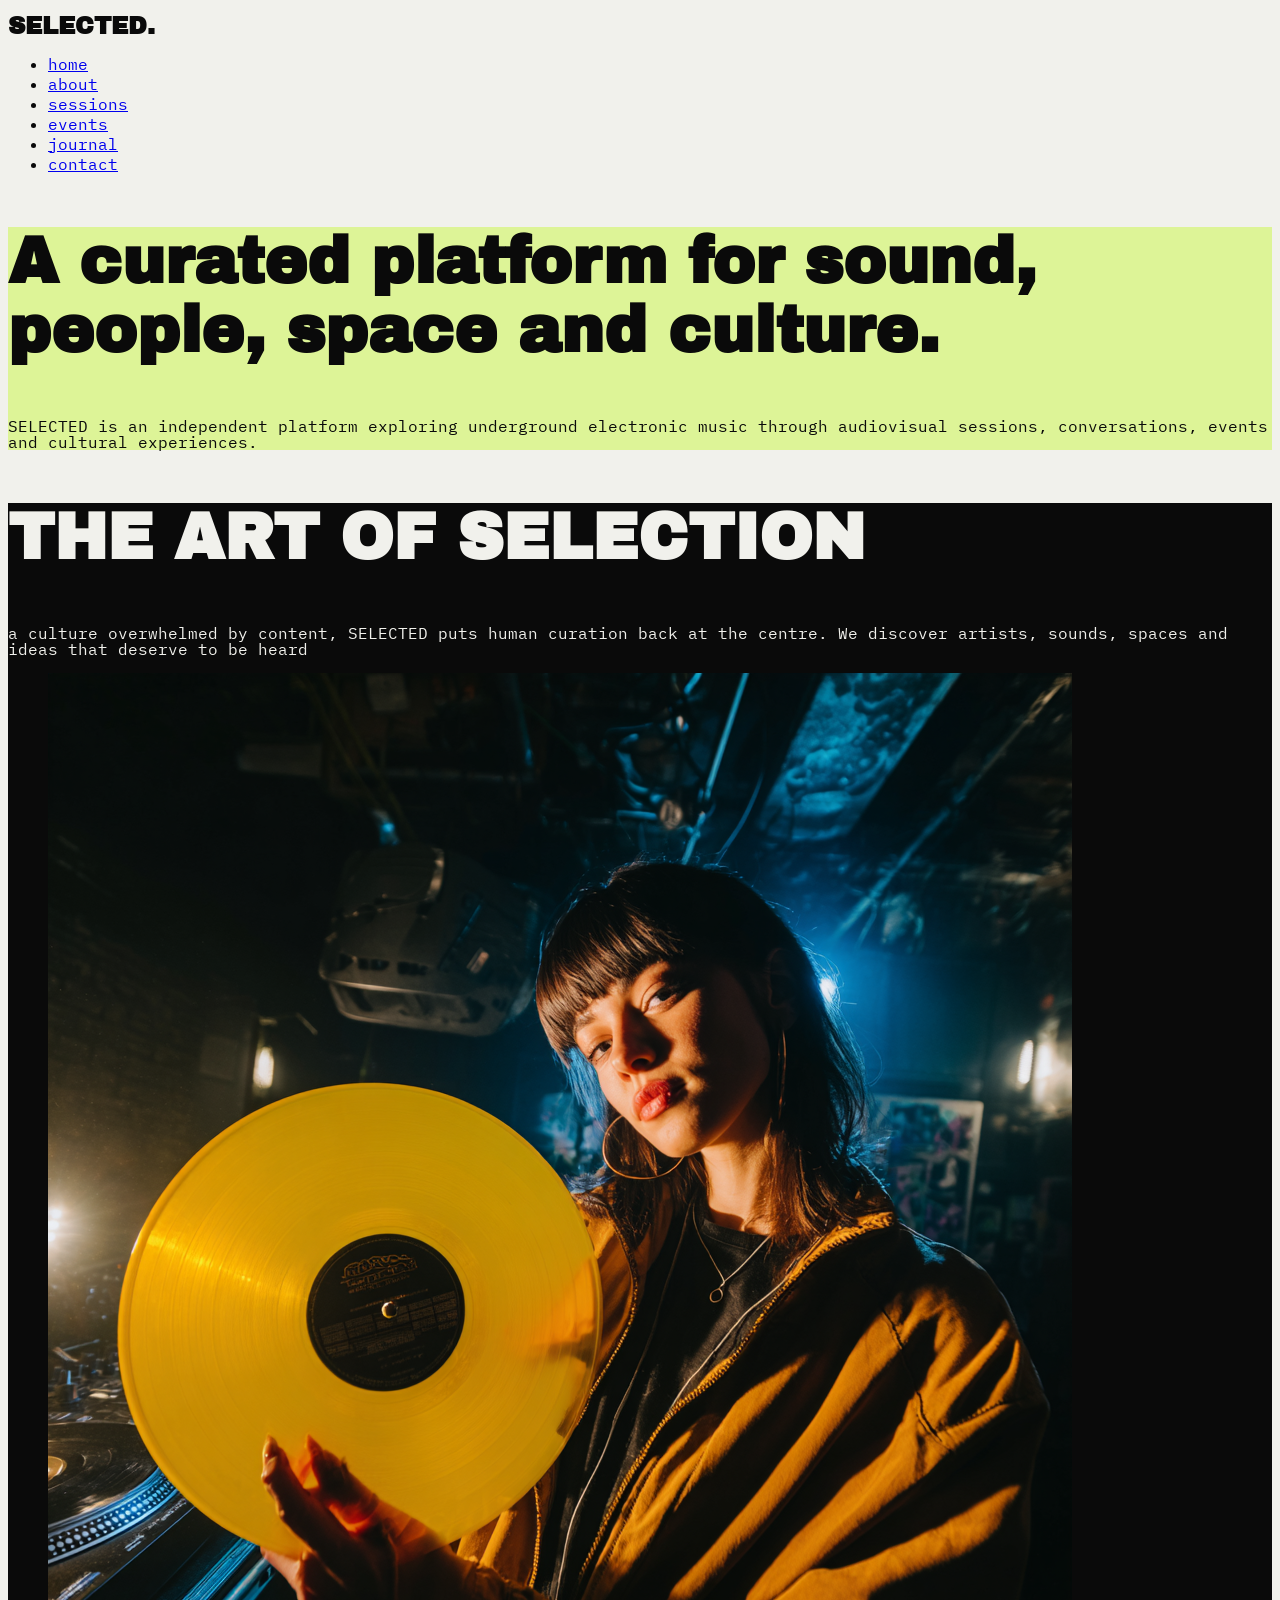
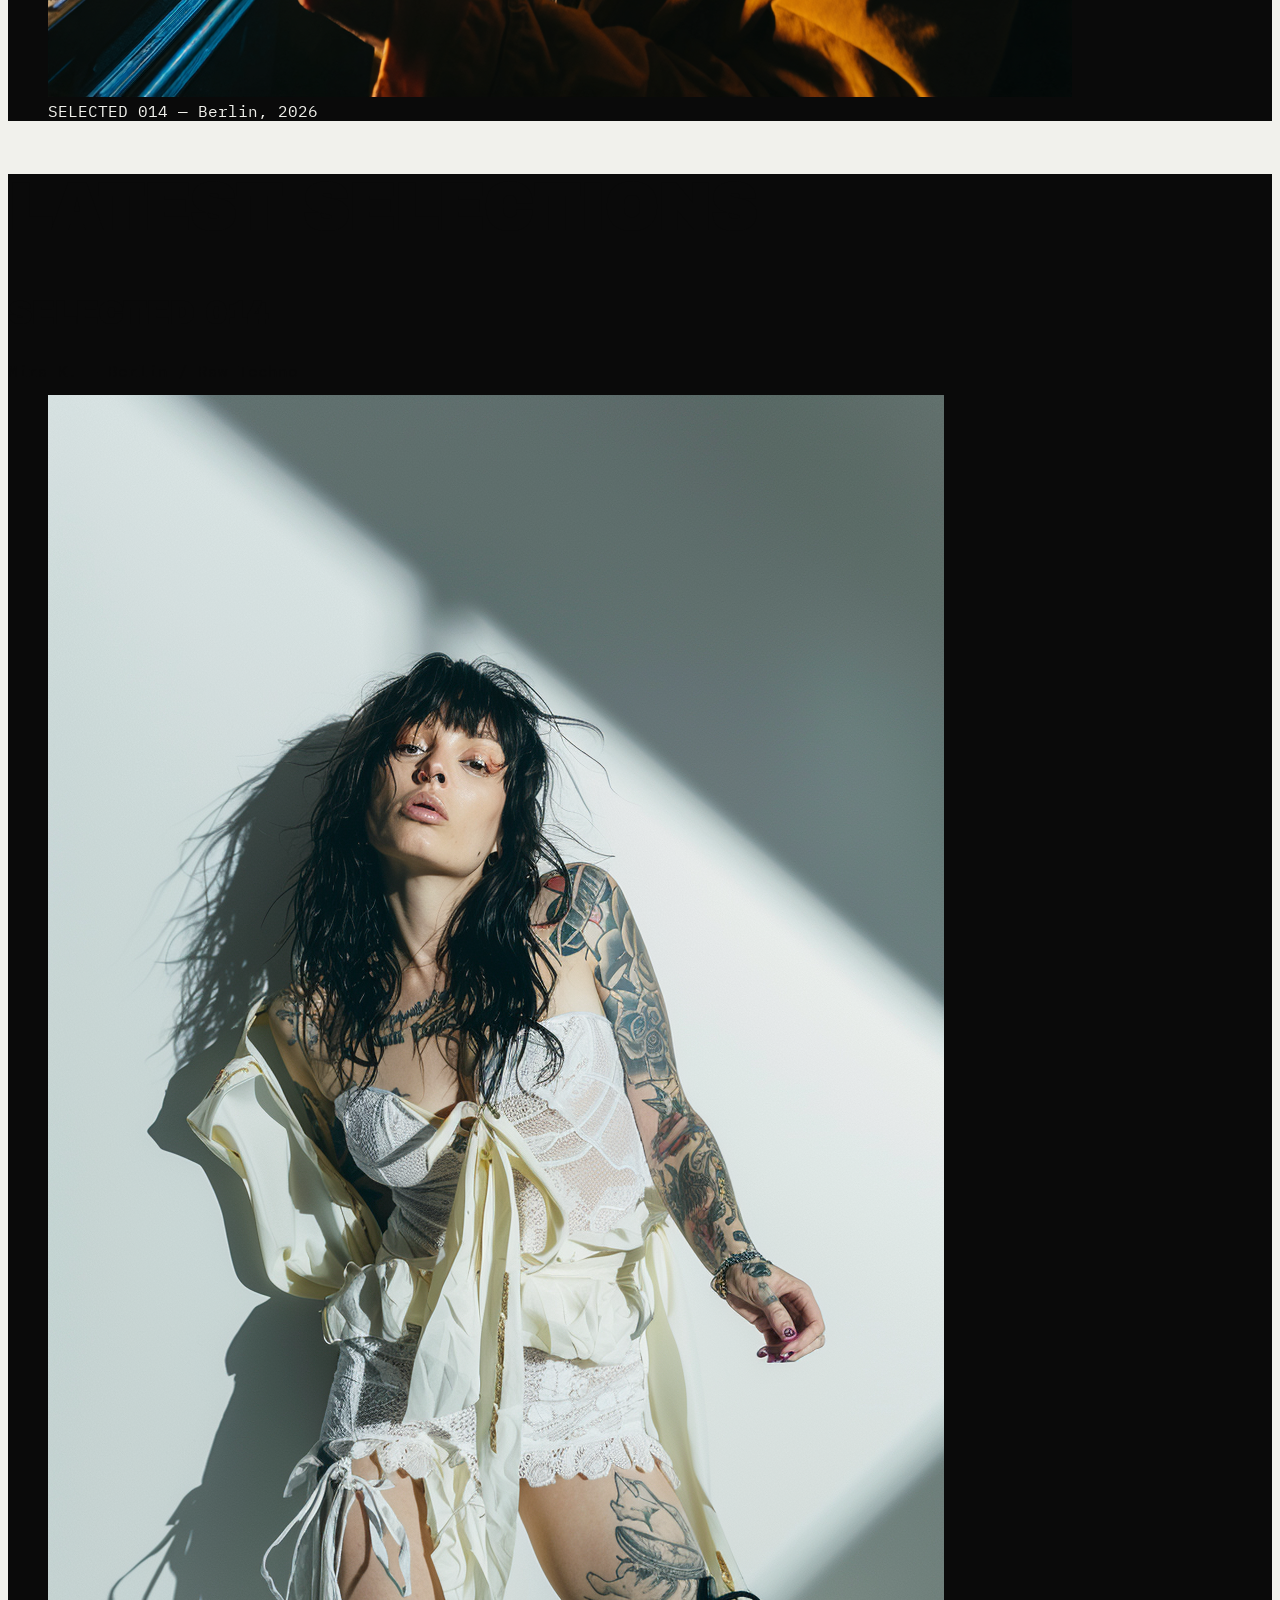
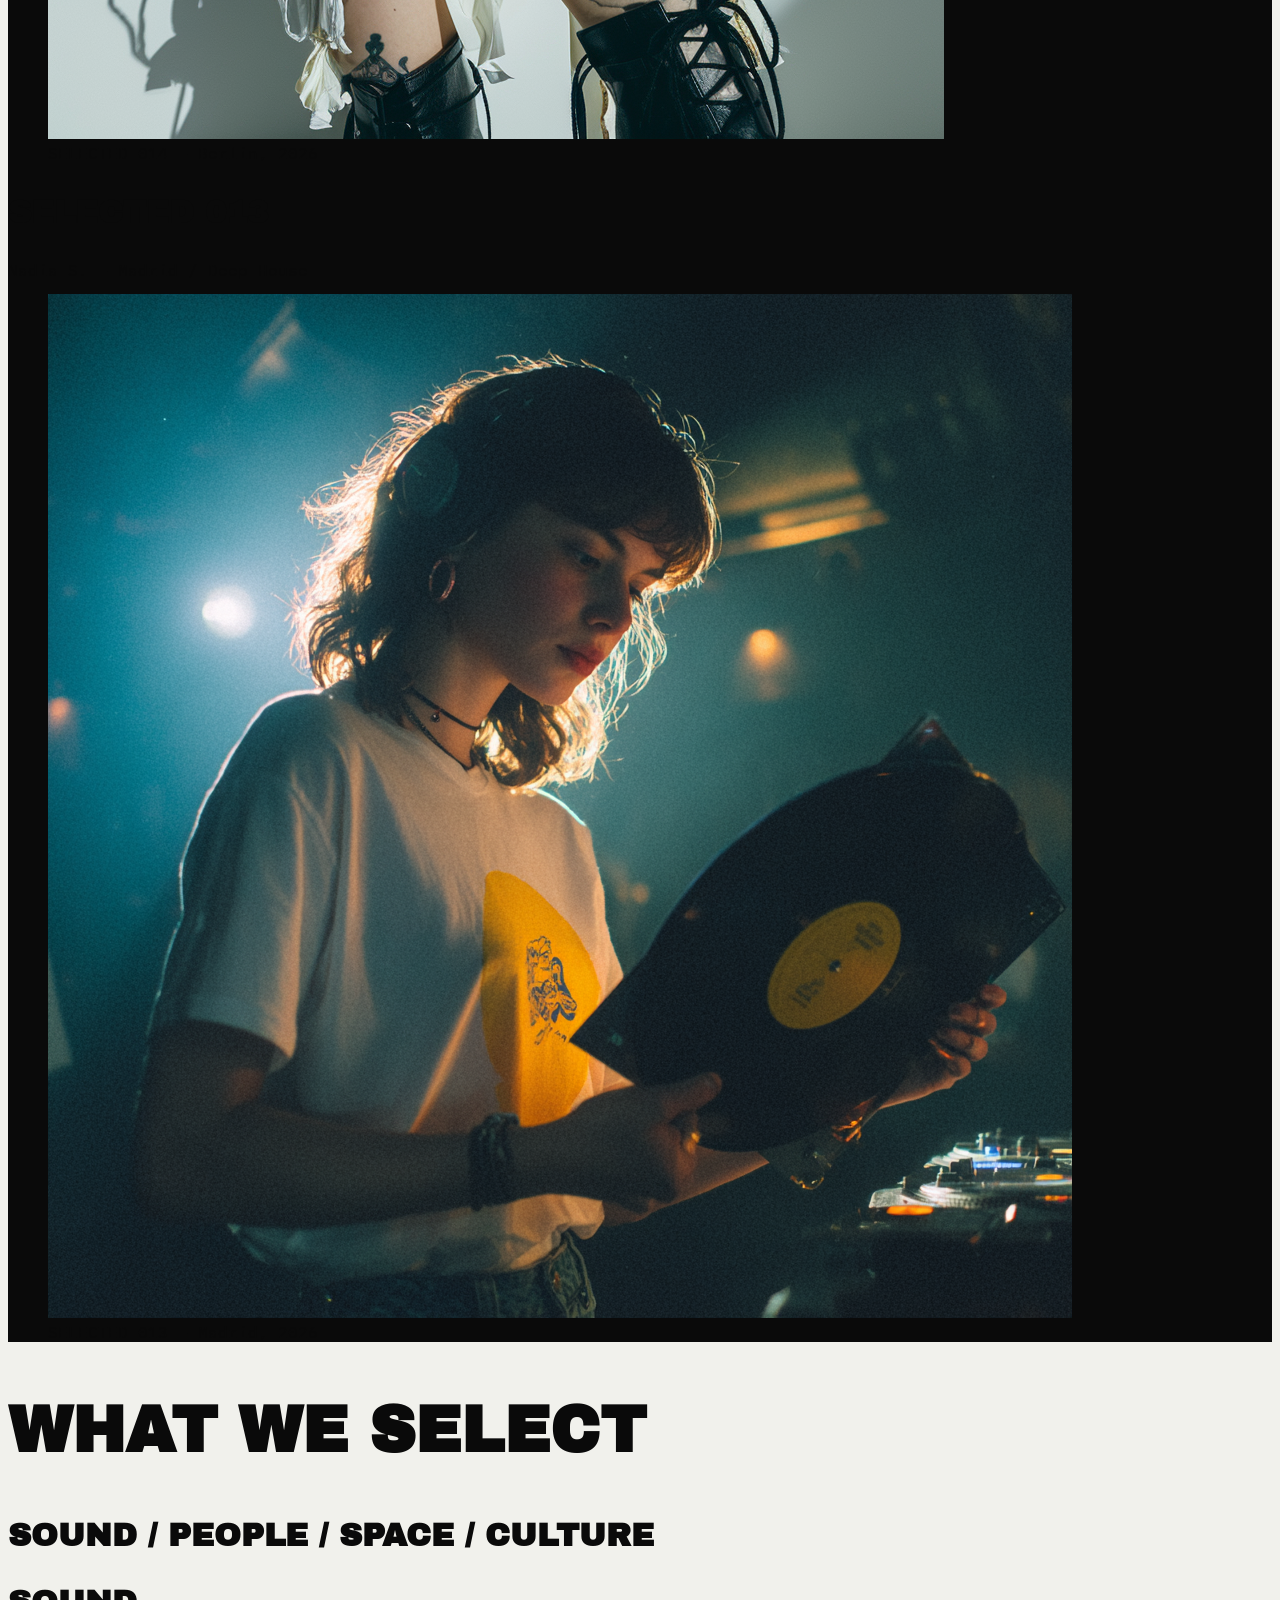
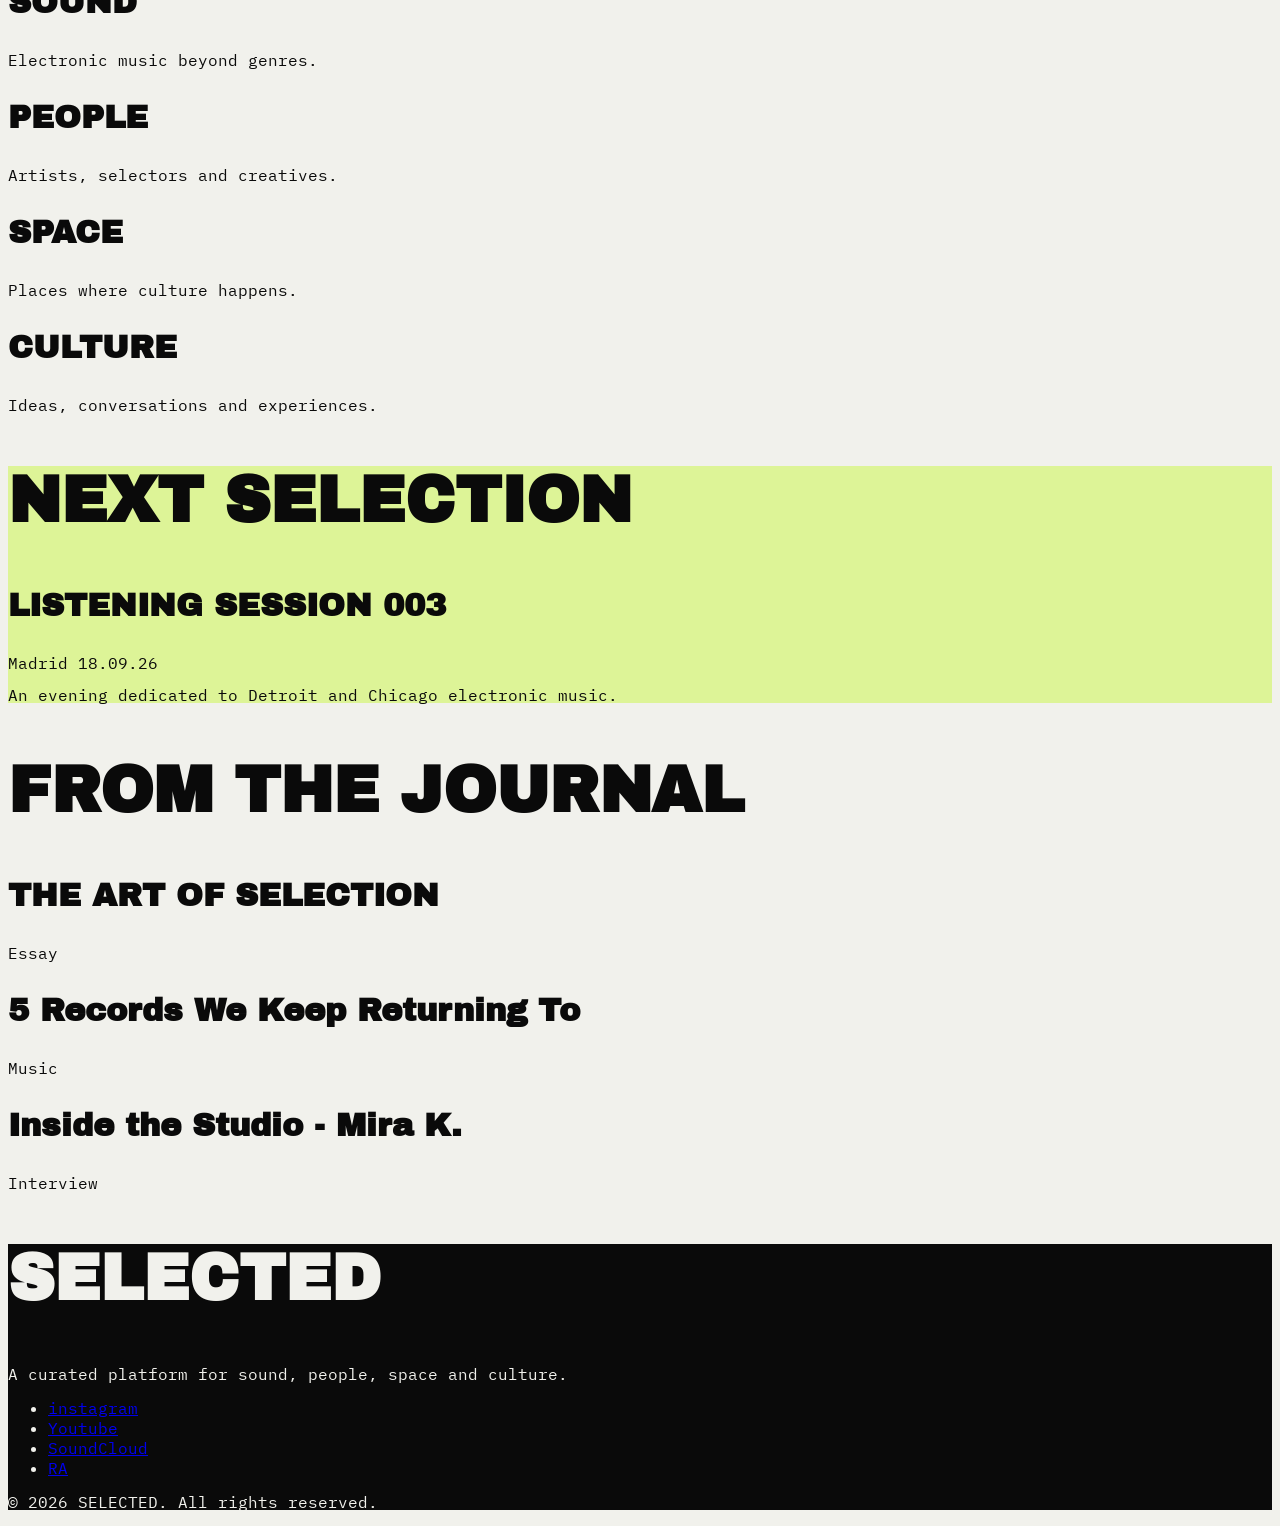
<file: SELECTED - Coderhouse/index.html>
<!DOCTYPE html>

<html lang="en">

<head>

    <meta charset="UTF-8">
    <meta name="viewport" content="width=device-width, initial-scale=1.0">
    <link rel="stylesheet" href="./css/style.css">

    <title>SELECTED</title>

</head>


<body>

    <header>

        <h1 class="logo-menu">SELECTED.</h1>

        <nav>

            <ul>
                <li><a href="./index.html">home</a></li>
                <li><a href="./pages/about.html">about</a></li>
                <li><a href="./pages/sessions.html">sessions</a></li>
                <li><a href="./pages/events.html">events</a></li>
                <li><a href="./pages/journal.html">journal</a></li>
                <li><a href="./pages/contact.html">contact</a></li>
                
            </ul>

        </nav>

    </header>


    <main>

        <section class="selected-hero">

            <h2>A curated platform for sound, people, space and culture.</h2>

            <p>
                SELECTED is an independent platform exploring underground electronic music through audiovisual sessions, conversations, events and cultural experiences.
            </p>

        </section>


        <section class="the-art-of-selection">

            <h2>THE ART OF SELECTION</h2>

            <p>
                a culture overwhelmed by content, SELECTED puts human curation back at the centre. We discover artists, sounds, spaces and ideas that deserve to be heard
            </p>

            <figure>

                <img src="./assets/dj tocando section 2.png" alt="DJ performing an electronic music set">

                <figcaption>
                    SELECTED 014 — Berlin, 2026
                </figcaption>

            </figure>

        </section>


        <section class="latest-selections">

            <h2>LATEST SELECTIONS</h2>

            <article>

                <h3>SELECTED 014</h3>

                <p>Mira K. — Berlin / Raw Techno</p>

                <figure>

                    <img src="./assets/dj latest selection 1.png" alt="Mira K. performing a SELECTED session">

                    <figcaption>
                        SELECTED 014 — Berlin, 2026
                    </figcaption>

                </figure>

            </article>


            <article>

                <h3>SELECTED 013</h3>

                <p>Nadia S. — Madrid / Deep House</p>

                <figure>

                    <img src="./assets/dj latest selection 2.png" alt="Nadia S. performing a SELECTED session">

                    <figcaption>
                        SELECTED 013 — Madrid, 2026
                    </figcaption>

                </figure>

            </article>

        </section>


        <section class="what-we-select">

            <h2>WHAT WE SELECT</h2>

            <article>

                <h3>SOUND / PEOPLE / SPACE / CULTURE</h3>

            </article>


            <article>

                <h3>SOUND</h3>

                <p>Electronic music beyond genres.</p>

            </article>


            <article>

                <h3>PEOPLE</h3>

                <p>Artists, selectors and creatives.</p>

            </article>


            <article>

                <h3>SPACE</h3>

                <p>Places where culture happens.</p>

            </article>


            <article>

                <h3>CULTURE</h3>

                <p>Ideas, conversations and experiences.</p>

            </article>

        </section>


        <section class="next-selection">

            <h2>NEXT SELECTION</h2>

            <h3>LISTENING SESSION 003</h3>

            <p>Madrid 18.09.26</p>

            <p>
                An evening dedicated to Detroit and Chicago electronic music.
            </p>

        </section>


        <section class="from-the-journal">

            <h2>FROM THE JOURNAL</h2>

            <article>

                <h3>THE ART OF SELECTION</h3>

                <p>Essay</p>

            </article>


            <article>

                <h3>5 Records We Keep Returning To</h3>

                <p>Music</p>

            </article>


            <article>

                <h3>Inside the Studio - Mira K.</h3>

                <p>Interview</p>

            </article>

        </section>

    </main>


    <footer>

        <h2>SELECTED</h2>

        <p>A curated platform for sound, people, space and culture.</p>

        <ul>

            <li>
                <a href="https://www.instagram.com">instagram</a>
            </li>

            <li>
                <a href="https://www.youtube.com">Youtube</a>
            </li>

            <li>
                <a href="https://www.soundcloud.com">SoundCloud</a>
            </li>

            <li>
                <a href="https://www.ra.co">RA</a>
            </li>

        </ul>

        <p>© 2026 SELECTED. All rights reserved.</p>

    </footer>

</body>

</html>
</file>
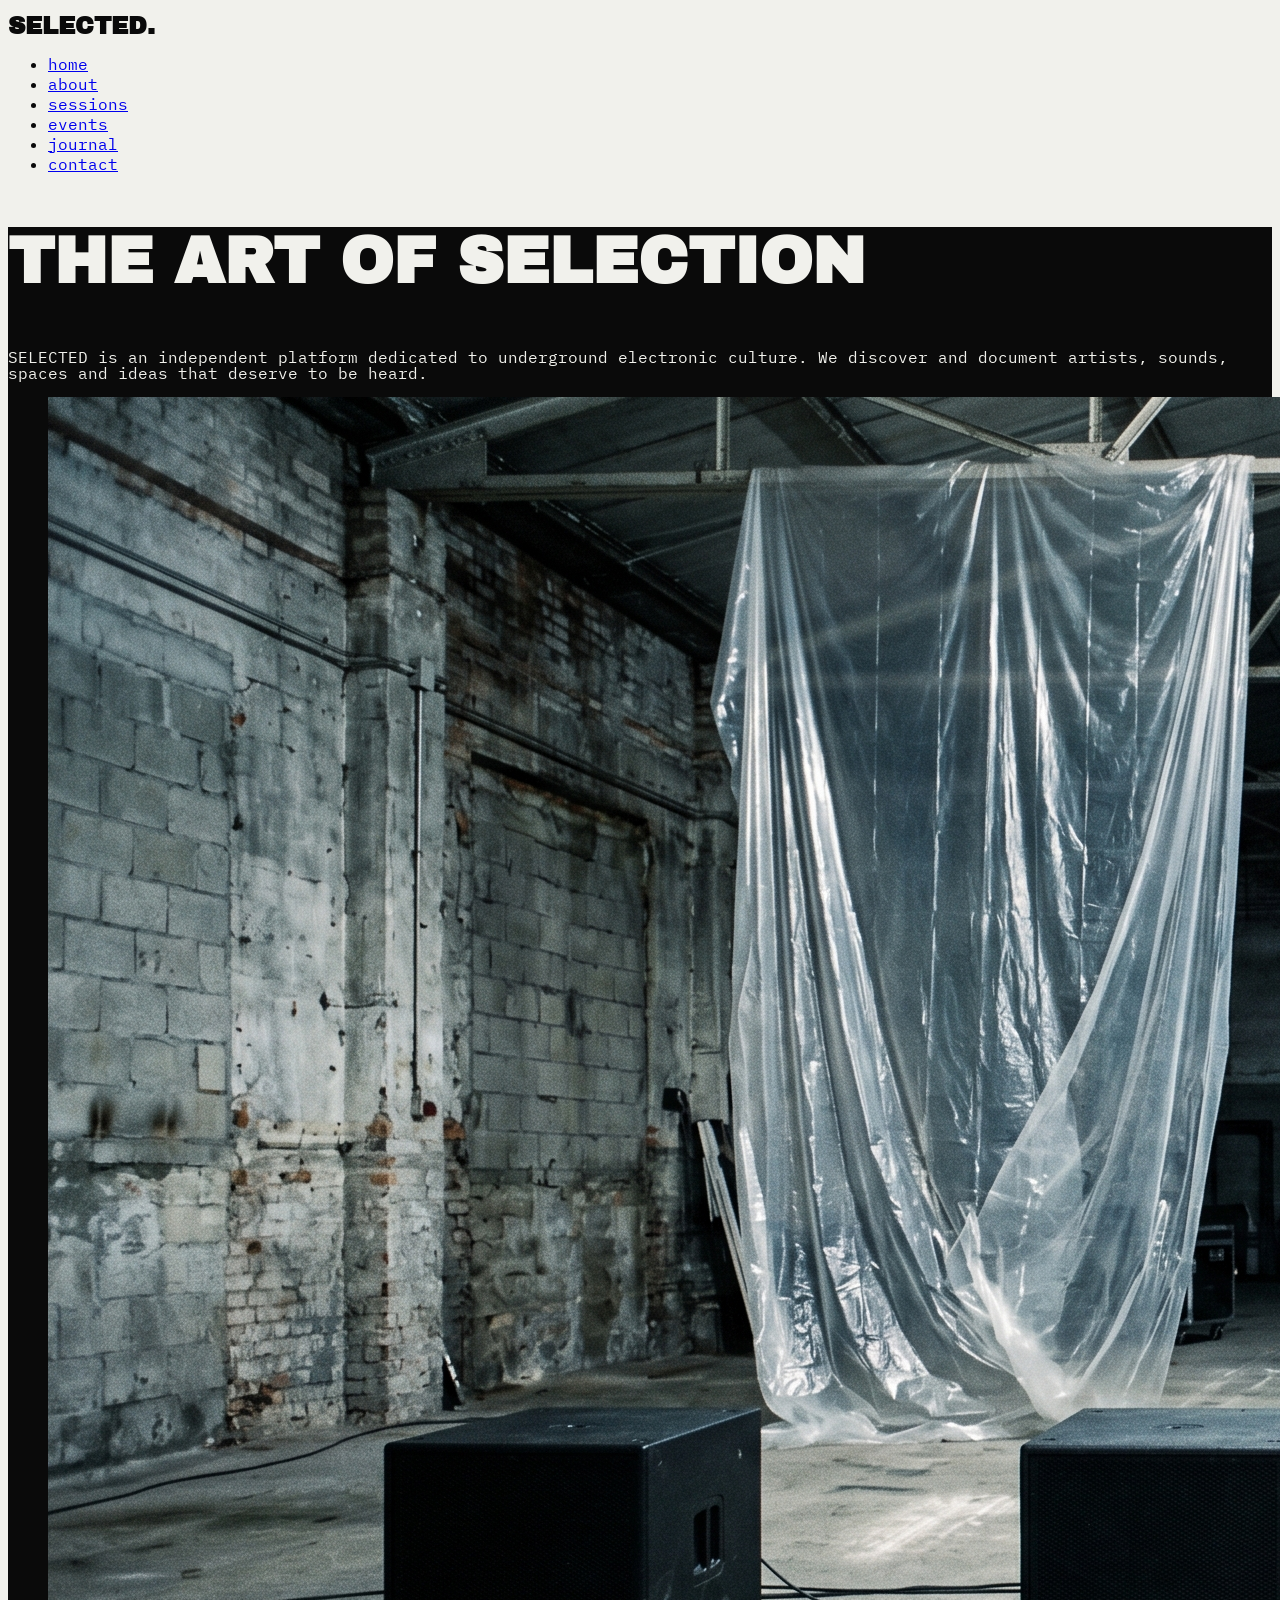
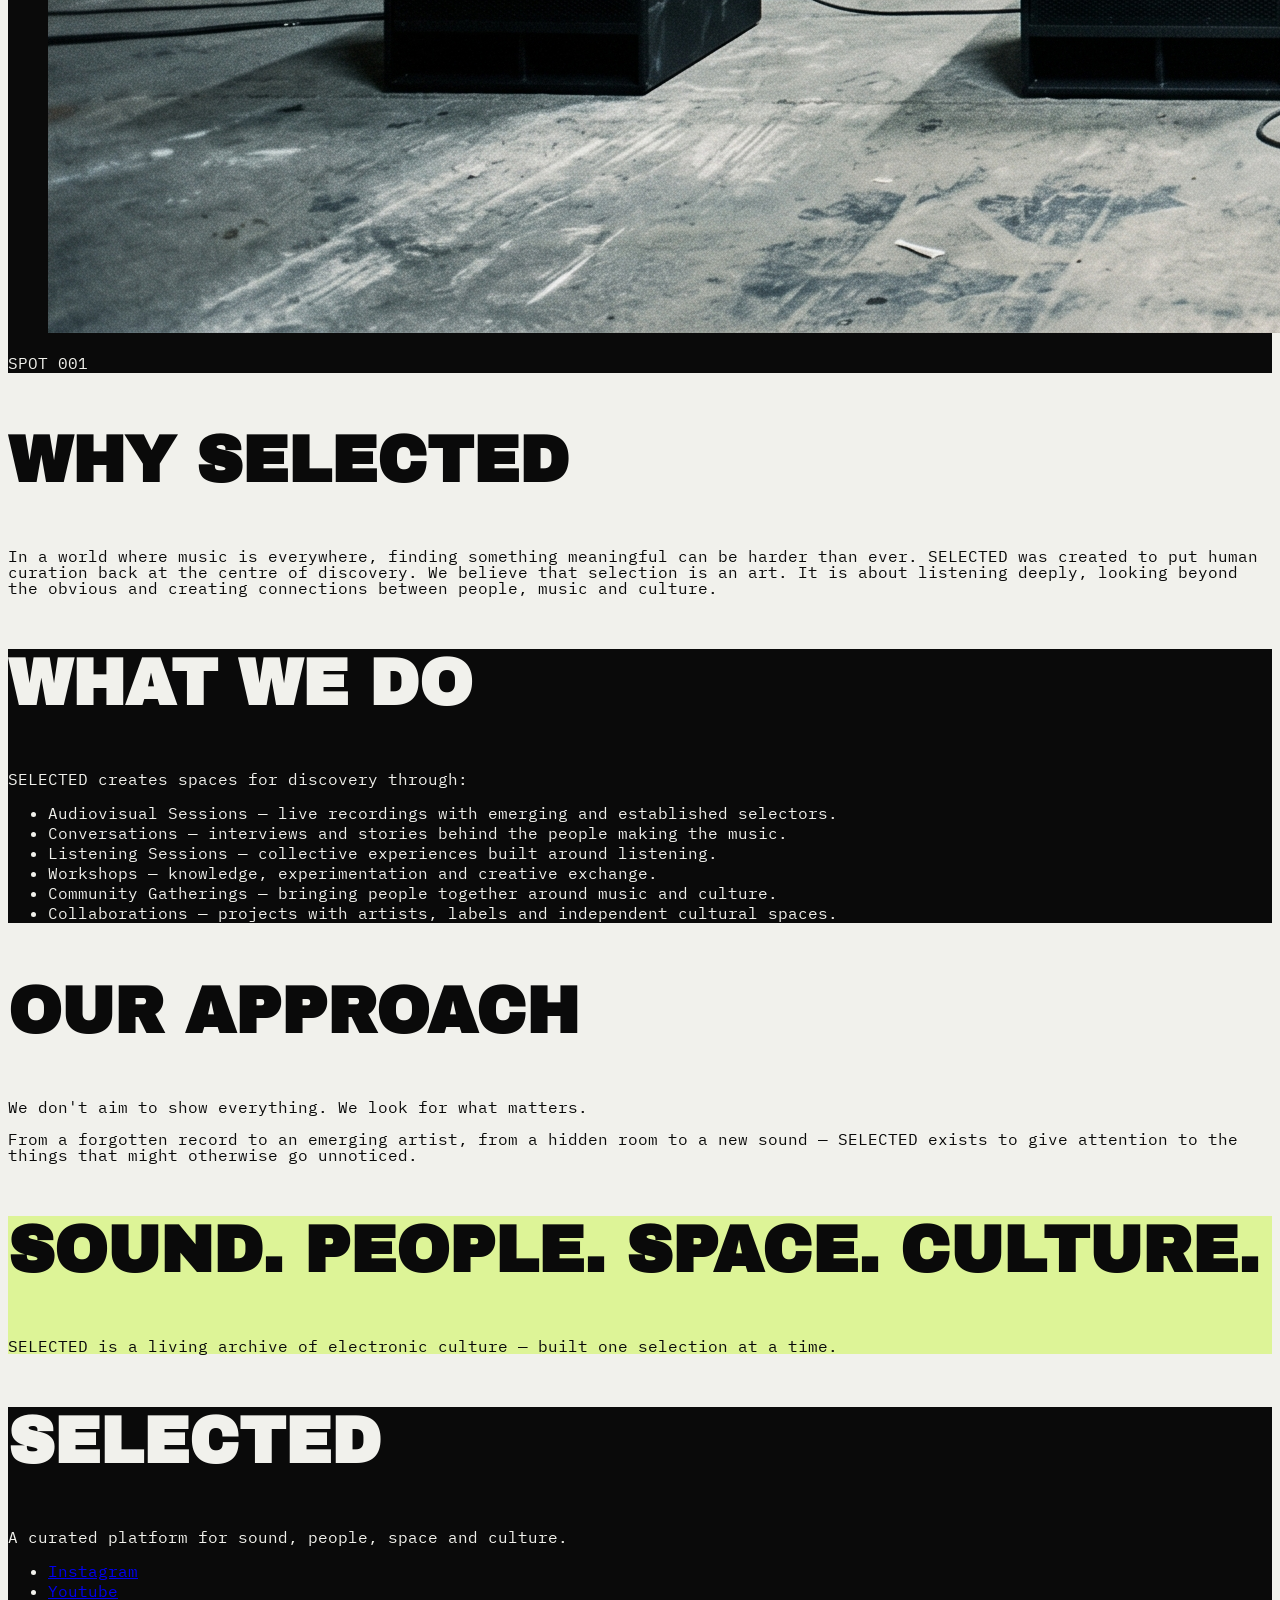
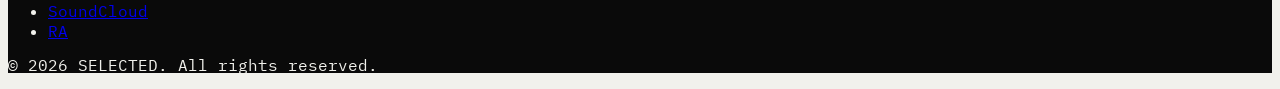
<file: SELECTED - Coderhouse/pages/about.html>
<!DOCTYPE html>
<html lang="en">
<head>
    <meta charset="UTF-8">
    <meta name="viewport" content="width=device-width, initial-scale=1.0">
        <link rel="stylesheet" href="../css/style.css">

    <title>SELECTED - About</title>
</head>
<body>
     <header>
        <h1 class="logo-menu">SELECTED.</h1>
        <nav>
        <ul>
            <li><a href="../index.html">home</a></li>
            <li><a href="about.html">about</a></li>
            <li><a href="sessions.html">sessions</a></li>
            <li><a href="events.html">events</a></li>
            <li><a href="journal.html">journal</a></li>
            <li><a href="contact.html">contact</a></li>
        </ul>
        </nav>
    </header>
    <main>
        <section class="the-art-of-selection">
            <h2>THE ART OF SELECTION</h2>
            <p>SELECTED is an independent platform dedicated to underground electronic culture. We discover and document artists, sounds, spaces and ideas that deserve to be heard.</p>
            <figure>
                <img src="../assets/about/the art of selection.png" alt="banner the art of selection, armado de estudio para sesion">
            </figure>
            <figcaption>SPOT 001</figcaption>
        </section>
        <section>
            <h2>WHY SELECTED</h2>
            <p>In a world where music is everywhere, finding something meaningful can be harder than ever. SELECTED was created to put human curation back at the centre of discovery.
            We believe that selection is an art. It is about listening deeply, looking beyond the obvious and creating connections between people, music and culture.</p>
        </section>
        <section class="what-we-do">   
            <h2>WHAT WE DO</h2>
            <p>SELECTED creates spaces for discovery through:</p>
            <ul>
                <li>Audiovisual Sessions — live recordings with emerging and established selectors.</li>
                <li>Conversations — interviews and stories behind the people making the music.</li>
                <li>Listening Sessions — collective experiences built around listening.</li>
                <li>Workshops — knowledge, experimentation and creative exchange.</li>
                <li>Community Gatherings — bringing people together around music and culture.</li>
                <li>Collaborations — projects with artists, labels and independent cultural spaces.</li>
            </ul>
        </section>
        <section>
            <h2>OUR APPROACH</h2>
            <p>We don't aim to show everything. We look for what matters.</p>
            <p>From a forgotten record to an emerging artist, from a hidden room to a new sound — SELECTED exists to give attention to the things that might otherwise go unnoticed.</p>
        </section>
        <section class="what-is-selected">
            <h2>SOUND. PEOPLE. SPACE. CULTURE.</h2>
            <p>SELECTED is a living archive of electronic culture — built one selection at a time.</p>
        </section>
      
    </main>
        <footer>
        <h2>SELECTED</h2>
        <p>A curated platform for sound, people, space and culture.</p>
        <ul>
        <li><a href="https://www.instagram.com">Instagram</a></li>
        <li><a href="https://www.youtube.com">Youtube</a></li>
        <li><a href="https://www.soundcloud.com">SoundCloud</a></li>
        <li><a href="https://www.ra.co">RA</a></li>
        </ul>
        <p>© 2026 SELECTED. All rights reserved.</p>
    </footer>
</body>
</html>
</file>
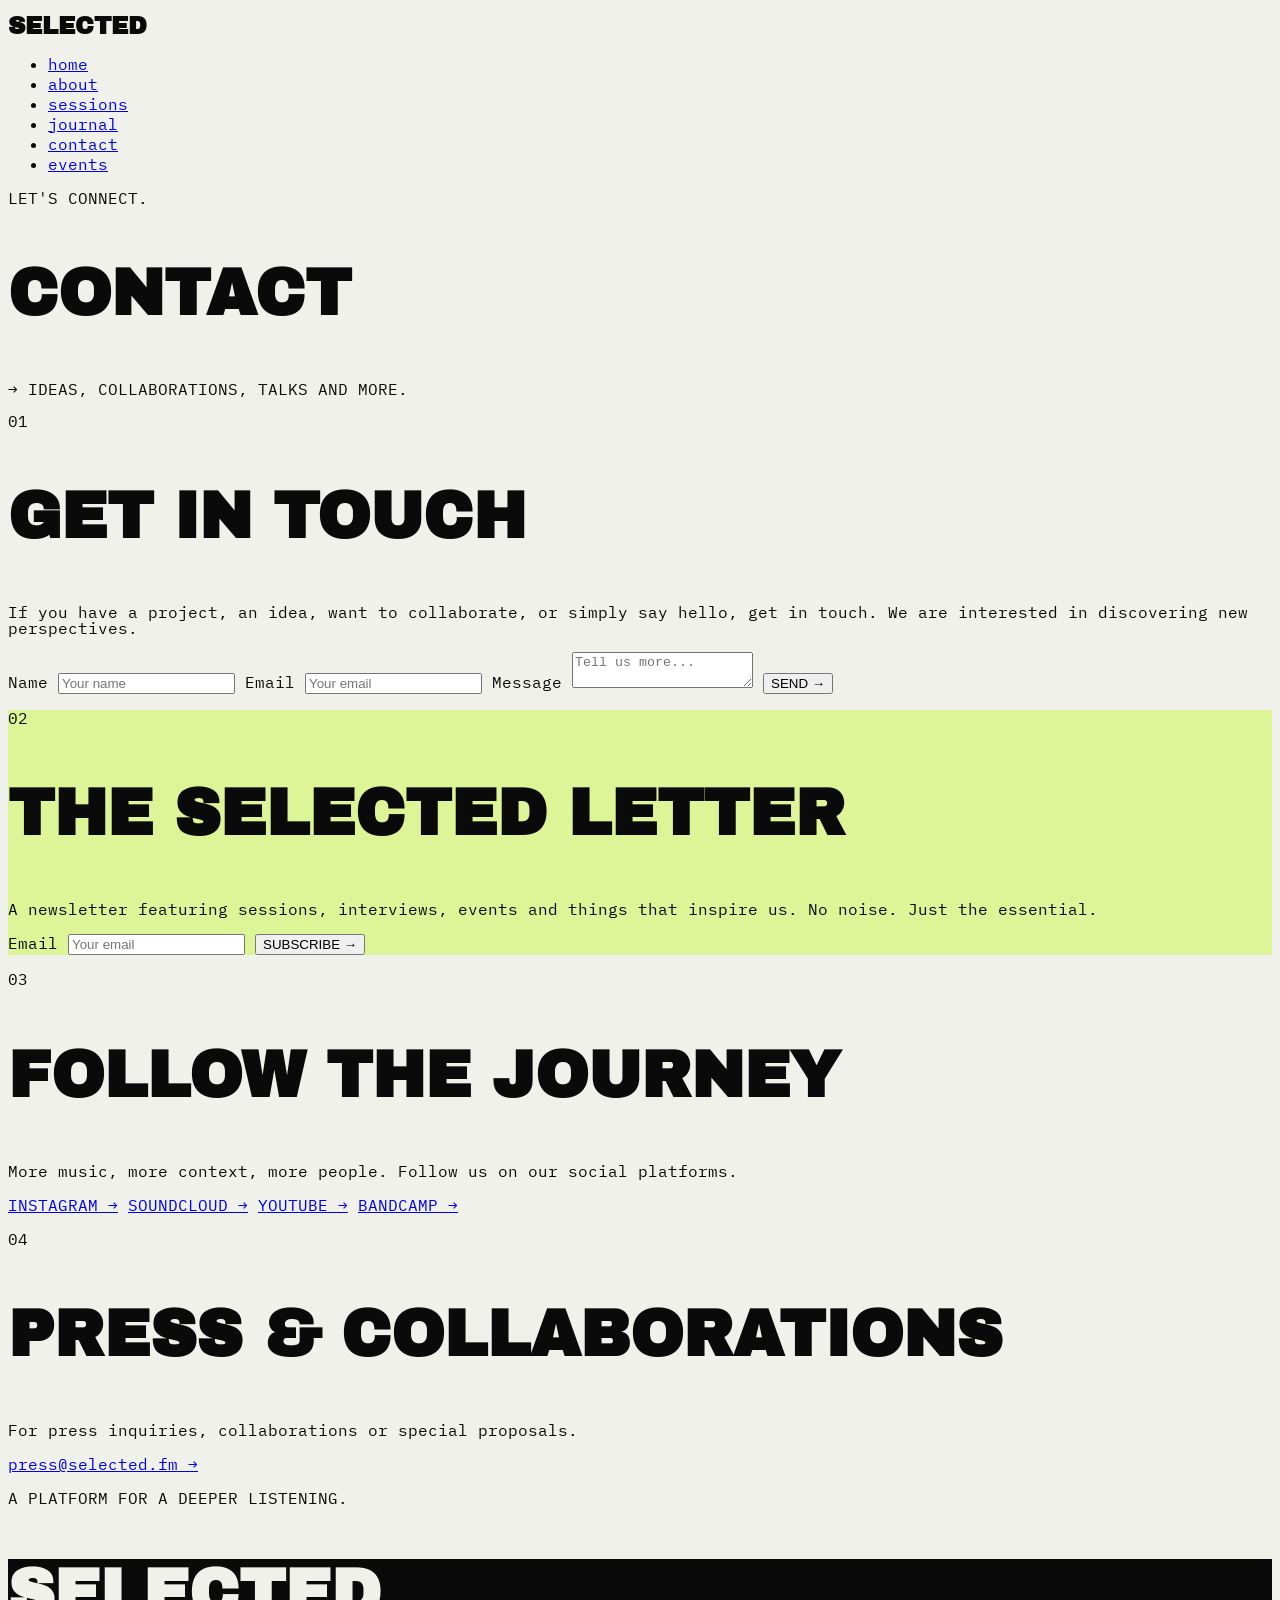
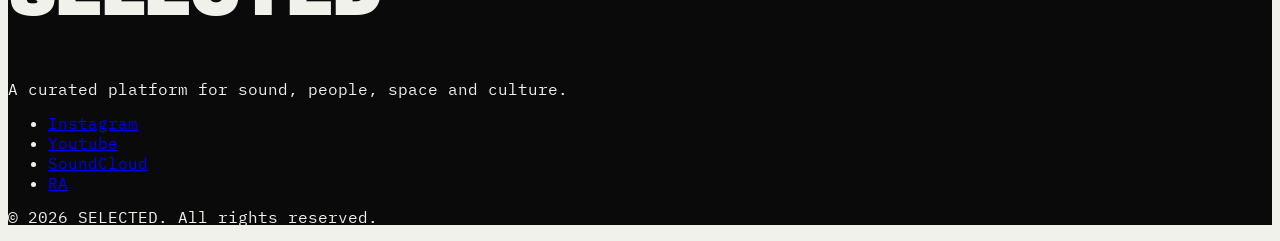
<file: SELECTED - Coderhouse/pages/contact.html>
<!DOCTYPE html>

<html lang="en">

<head>

    <meta charset="UTF-8">
    <meta name="viewport" content="width=device-width, initial-scale=1.0">
    <link rel="stylesheet" href="../css/style.css">

    <title>SELECTED. - Contact</title>

</head>


<body>

    <header>

        <h1 class="logo-menu">SELECTED</h1>

        <nav>

            <ul>

                <li><a href="../index.html">home</a></li>
                <li><a href="about.html">about</a></li>
                <li><a href="sessions.html">sessions</a></li>
                <li><a href="journal.html">journal</a></li>
                <li><a href="contact.html">contact</a></li>
                <li><a href="events.html">events</a></li>

            </ul>

        </nav>

    </header>


    <main>


        <section class="contact-hero">

            <p>LET'S CONNECT.</p>

            <h2>CONTACT</h2>

            <p>→ IDEAS, COLLABORATIONS, TALKS AND MORE.</p>

        </section>


        <section class="get-in-touch">

            <p>01</p>

            <h2>GET IN TOUCH</h2>

            <p>
                If you have a project, an idea, want to collaborate,
                or simply say hello, get in touch.
                We are interested in discovering new perspectives.
            </p>


            <form>

                <label for="name">Name</label>

                <input
                    type="text"
                    id="name"
                    name="name"
                    placeholder="Your name"
                >


                <label for="email">Email</label>

                <input
                    type="email"
                    id="email"
                    name="email"
                    placeholder="Your email"
                >


                <label for="message">Message</label>

                <textarea
                    id="message"
                    name="message"
                    placeholder="Tell us more..."
                ></textarea>


                <button type="submit">SEND →</button>

            </form>

        </section>


        <section class="selected-letter">

            <p>02</p>

            <h2>THE SELECTED LETTER</h2>

            <p>
                A newsletter featuring sessions, interviews,
                events and things that inspire us.
                No noise. Just the essential.
            </p>


            <form>

                <label for="newsletter-email">Email</label>

                <input
                    type="email"
                    id="newsletter-email"
                    name="newsletter-email"
                    placeholder="Your email"
                >

                <button type="submit">SUBSCRIBE →</button>

            </form>

        </section>


        <section class="follow-the-journey">

            <p>03</p>

            <h2>FOLLOW THE JOURNEY</h2>

            <p>
                More music, more context, more people.
                Follow us on our social platforms.
            </p>


            <nav>

                <a href="https://www.instagram.com">INSTAGRAM →</a>

                <a href="https://soundcloud.com">SOUNDCLOUD →</a>

                <a href="https://www.youtube.com">YOUTUBE →</a>

                <a href="https://bandcamp.com">BANDCAMP →</a>

            </nav>

        </section>


        <section class="press-collaborations">

            <p>04</p>

            <h2>PRESS & COLLABORATIONS</h2>

            <p>
                For press inquiries, collaborations
                or special proposals.
            </p>


            <a href="mailto:press@selected.fm">
                press@selected.fm →
            </a>


            <p>
                A PLATFORM FOR A DEEPER LISTENING.
            </p>

        </section>


    </main>


    <footer>

        <h2>SELECTED</h2>

        <p>
            A curated platform for sound, people, space and culture.
        </p>


        <ul>

            <li>
                <a href="https://www.instagram.com">Instagram</a>
            </li>

            <li>
                <a href="https://www.youtube.com">Youtube</a>
            </li>

            <li>
                <a href="https://www.soundcloud.com">SoundCloud</a>
            </li>

            <li>
                <a href="https://www.ra.co">RA</a>
            </li>

        </ul>


        <p>© 2026 SELECTED. All rights reserved.</p>

    </footer>


</body>

</html>
</file>
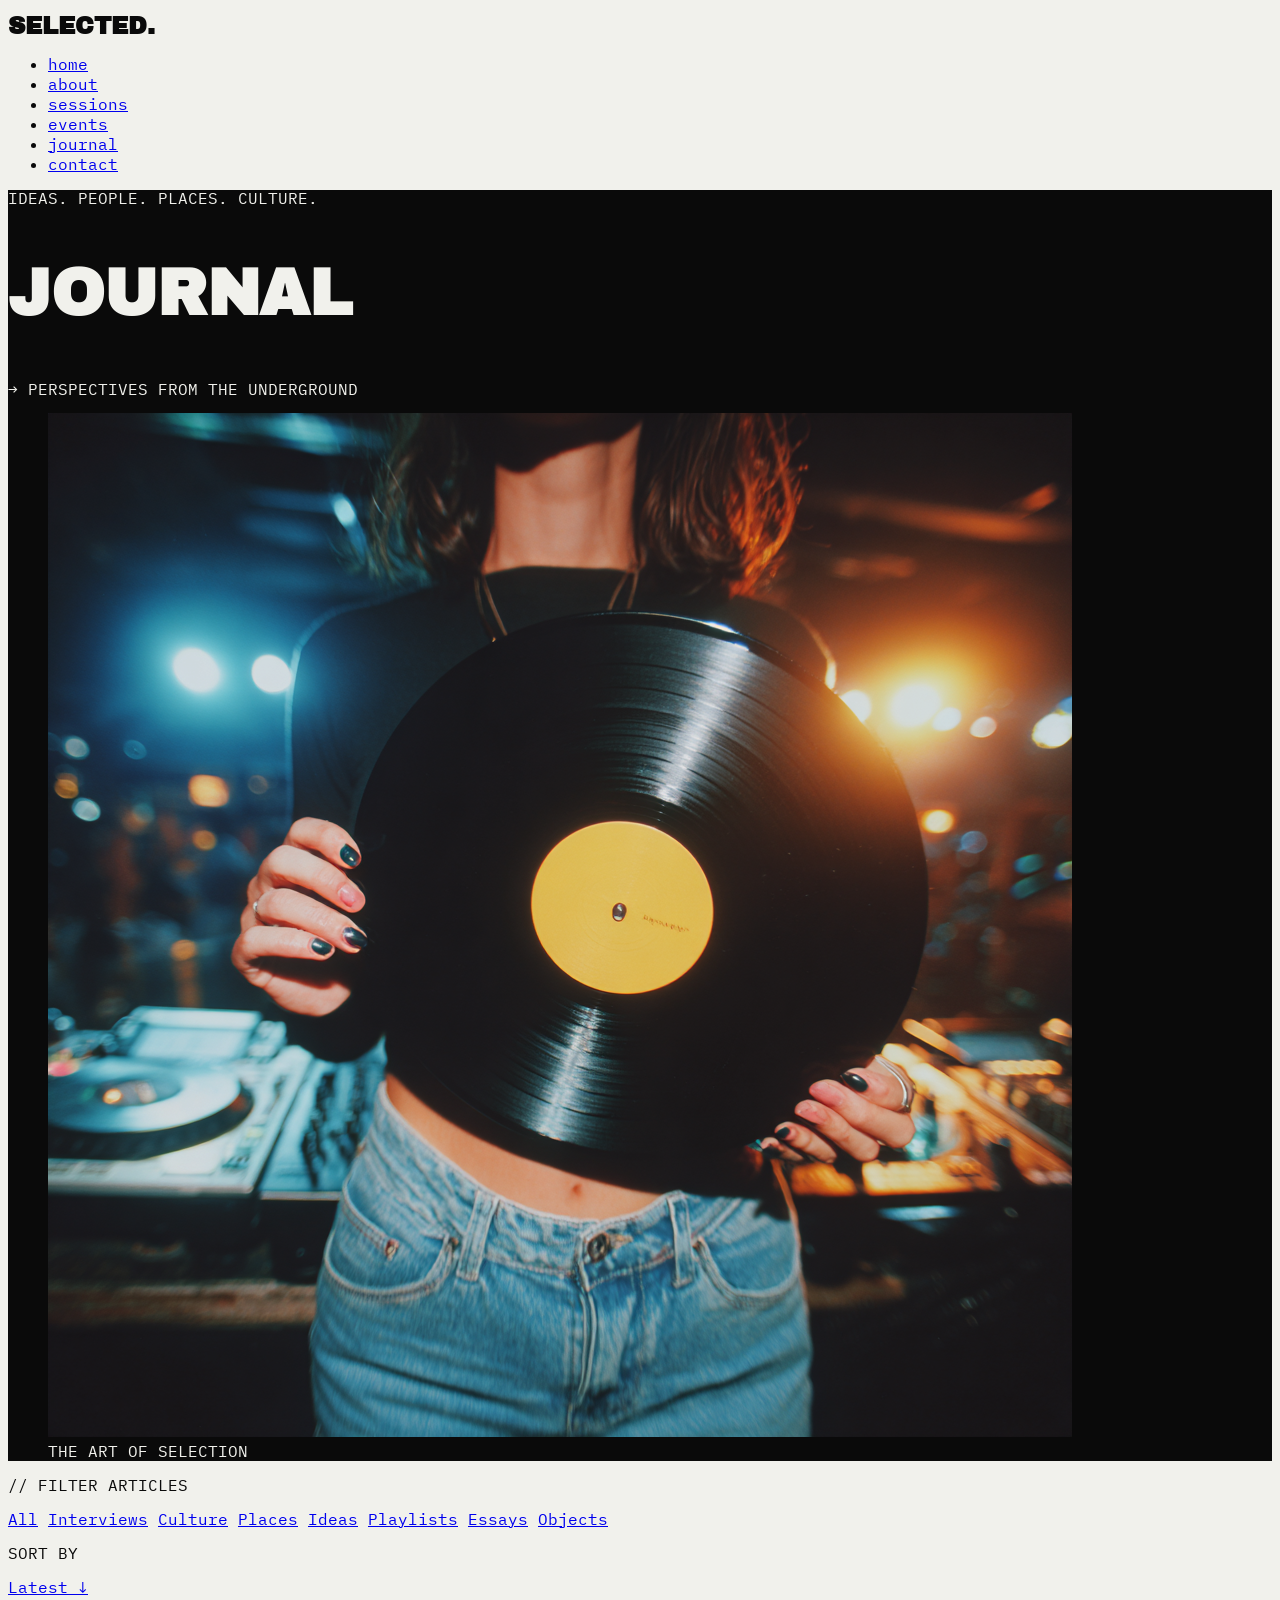
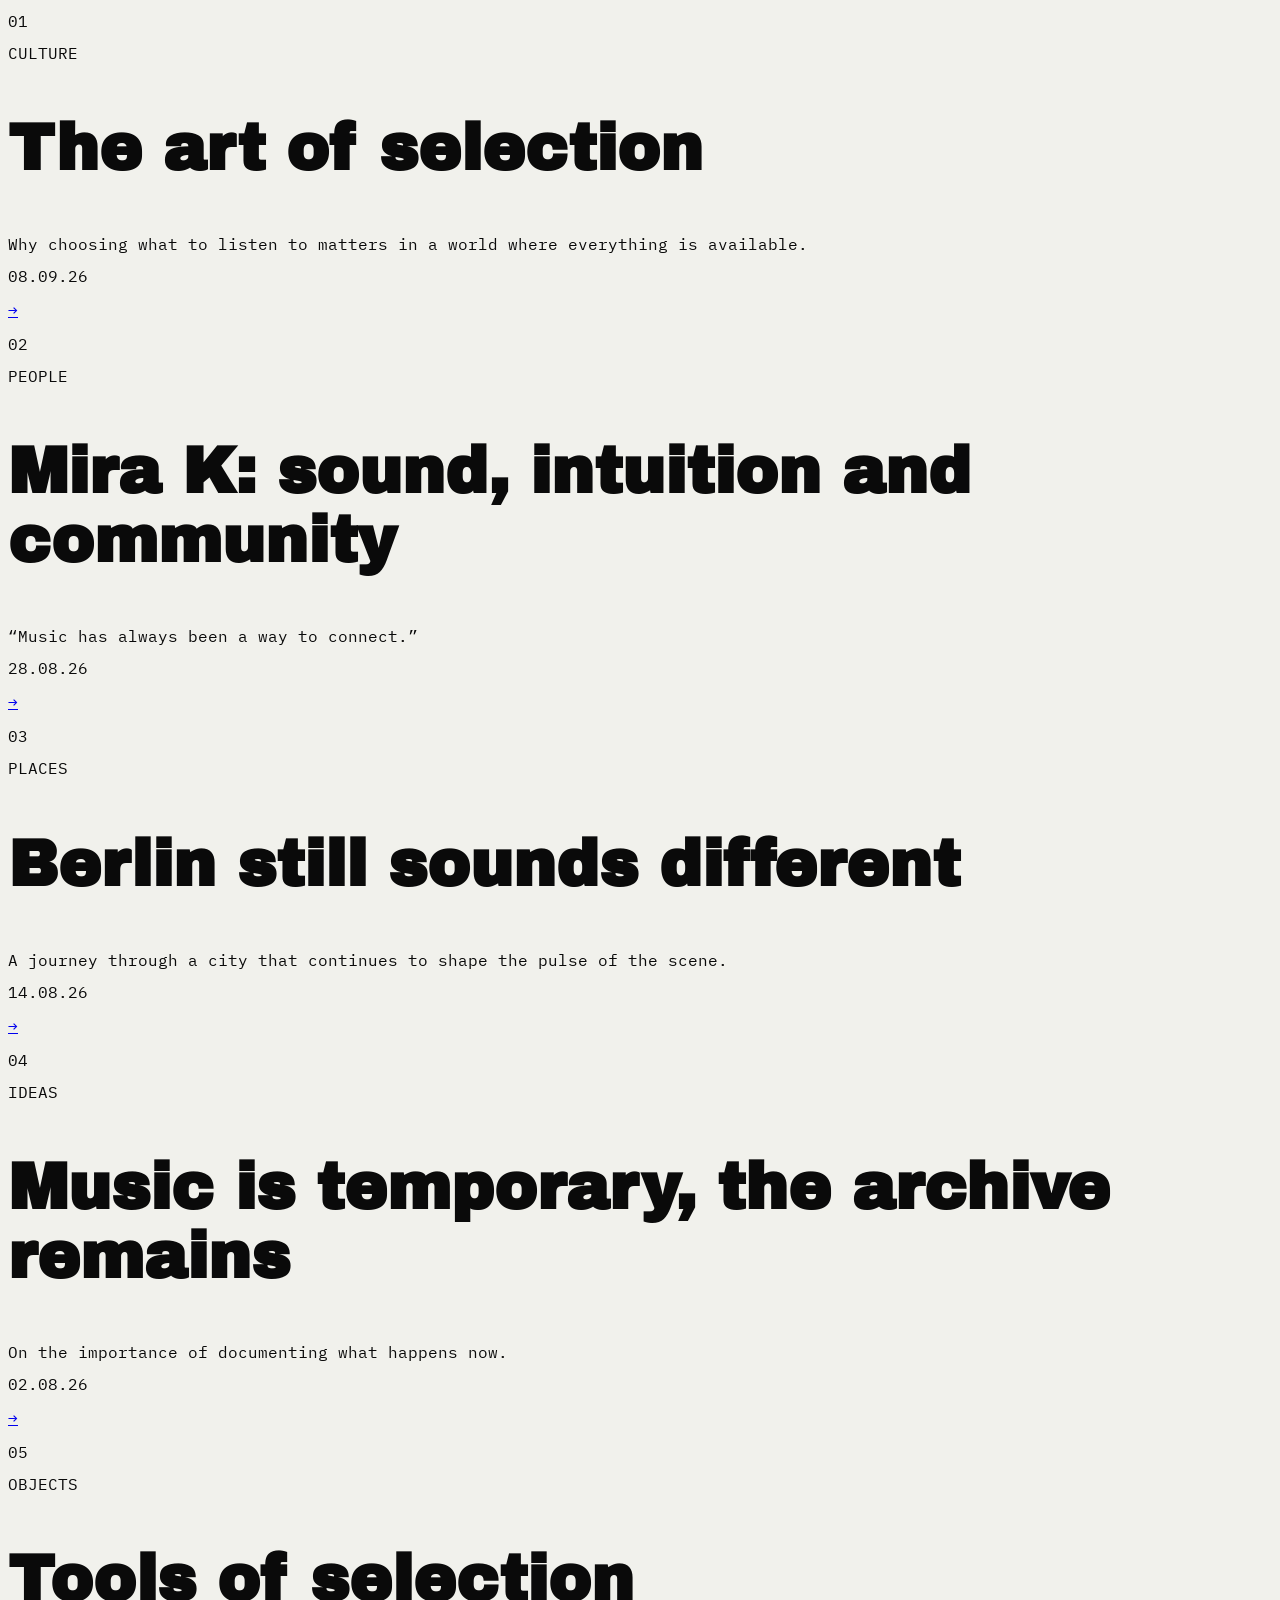
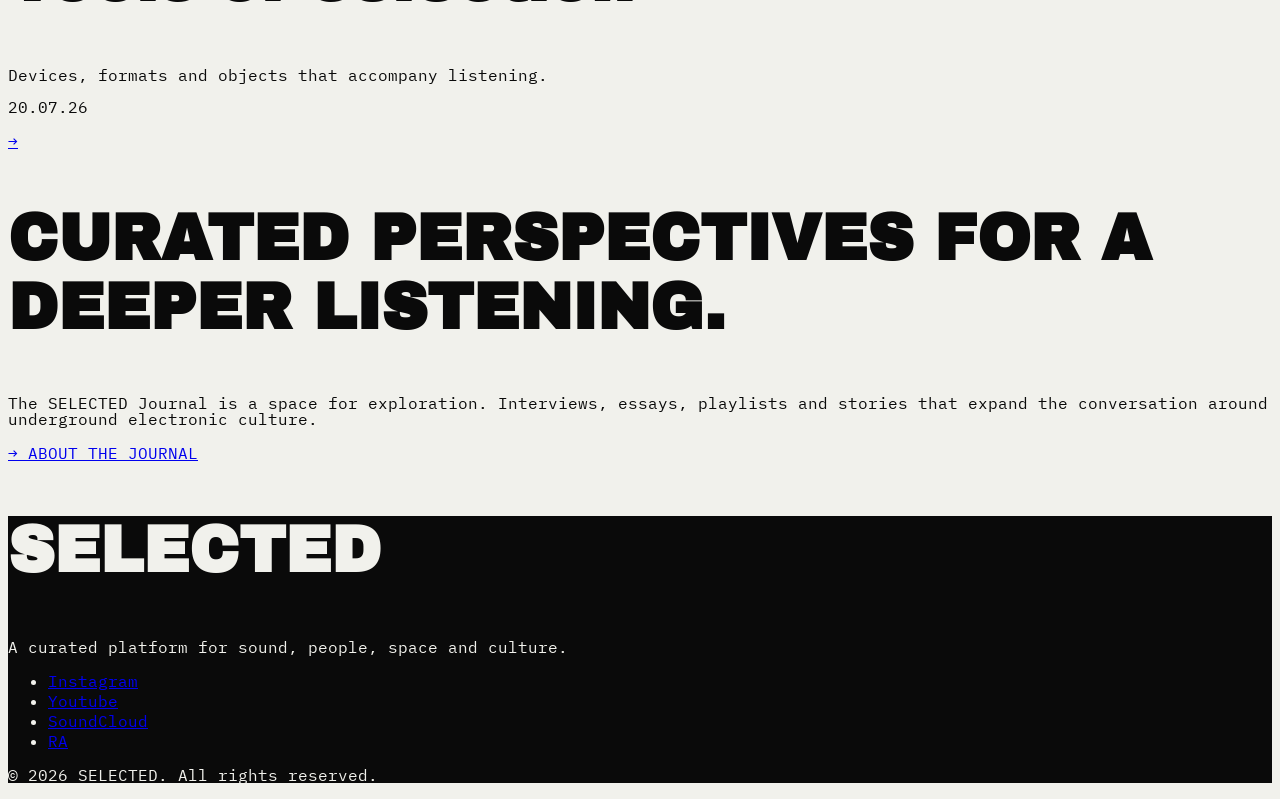
<file: SELECTED - Coderhouse/pages/journal.html>
<!DOCTYPE html>

<html lang="en">

<head>

    <meta charset="UTF-8">
    <meta name="viewport" content="width=device-width, initial-scale=1.0">
    <link rel="stylesheet" href="../css/style.css">

    <title>SELECTED. - Journal</title>

</head>


<body>

    <header>

        <h1 class="logo-menu">SELECTED.</h1>

        <nav>

            <ul>

                <li><a href="../index.html">home</a></li>
                <li><a href="about.html">about</a></li>
                <li><a href="sessions.html">sessions</a></li>
                <li><a href="events.html">events</a></li>
                <li><a href="journal.html">journal</a></li>
                <li><a href="contact.html">contact</a></li>

            </ul>

        </nav>

    </header>


    <main>

        <section class="journal-hero">

            <p>IDEAS. PEOPLE. PLACES. CULTURE.</p>

            <h2>JOURNAL</h2>

            <p>→ PERSPECTIVES FROM THE UNDERGROUND</p>

            <figure>

                <img src="../assets/journal/the art of selection.png" alt="DJ performing during a SELECTED session">

                <figcaption>THE ART OF SELECTION</figcaption>

            </figure>

        </section>


        <section class="journal-filter">

            <p>// FILTER ARTICLES</p>

            <nav>

                <a href="#">All</a>
                <a href="#">Interviews</a>
                <a href="#">Culture</a>
                <a href="#">Places</a>
                <a href="#">Ideas</a>
                <a href="#">Playlists</a>
                <a href="#">Essays</a>
                <a href="#">Objects</a>

            </nav>

            <p>SORT BY</p>

            <a href="#">Latest ↓</a>

        </section>


        <section class="journal-articles">


            <article>

                <p>01</p>

                <p>CULTURE</p>

                <h2>The art of selection</h2>

                <p>
                    Why choosing what to listen to matters
                    in a world where everything is available.
                </p>

                <p>08.09.26</p>

                <a href="#">→</a>

            </article>


            <article>

                <p>02</p>

                <p>PEOPLE</p>

                <h2>Mira K: sound, intuition and community</h2>

                <p>
                    “Music has always been a way to connect.”
                </p>

                <p>28.08.26</p>

                <a href="#">→</a>

            </article>


            <article>

                <p>03</p>

                <p>PLACES</p>

                <h2>Berlin still sounds different</h2>

                <p>
                    A journey through a city that continues
                    to shape the pulse of the scene.
                </p>

                <p>14.08.26</p>

                <a href="#">→</a>

            </article>


            <article>

                <p>04</p>

                <p>IDEAS</p>

                <h2>Music is temporary, the archive remains</h2>

                <p>
                    On the importance of documenting what happens now.
                </p>

                <p>02.08.26</p>

                <a href="#">→</a>

            </article>


            <article>

                <p>05</p>

                <p>OBJECTS</p>

                <h2>Tools of selection</h2>

                <p>
                    Devices, formats and objects that accompany listening.
                </p>

                <p>20.07.26</p>

                <a href="#">→</a>

            </article>

        </section>


        <section class="curated-perspectives">

            <h2>CURATED PERSPECTIVES FOR A DEEPER LISTENING.</h2>

            <p>
                The SELECTED Journal is a space for exploration.
                Interviews, essays, playlists and stories that expand
                the conversation around underground electronic culture.
            </p>

            <a href="#">→ ABOUT THE JOURNAL</a>

        </section>

    </main>


    <footer>

        <h2>SELECTED</h2>

        <p>
            A curated platform for sound, people, space and culture.
        </p>

        <ul>

            <li>
                <a href="https://www.instagram.com">Instagram</a>
            </li>

            <li>
                <a href="https://www.youtube.com">Youtube</a>
            </li>

            <li>
                <a href="https://www.soundcloud.com">SoundCloud</a>
            </li>

            <li>
                <a href="https://www.ra.co">RA</a>
            </li>

        </ul>

        <p>© 2026 SELECTED. All rights reserved.</p>

    </footer>

</body>

</html>
</file>
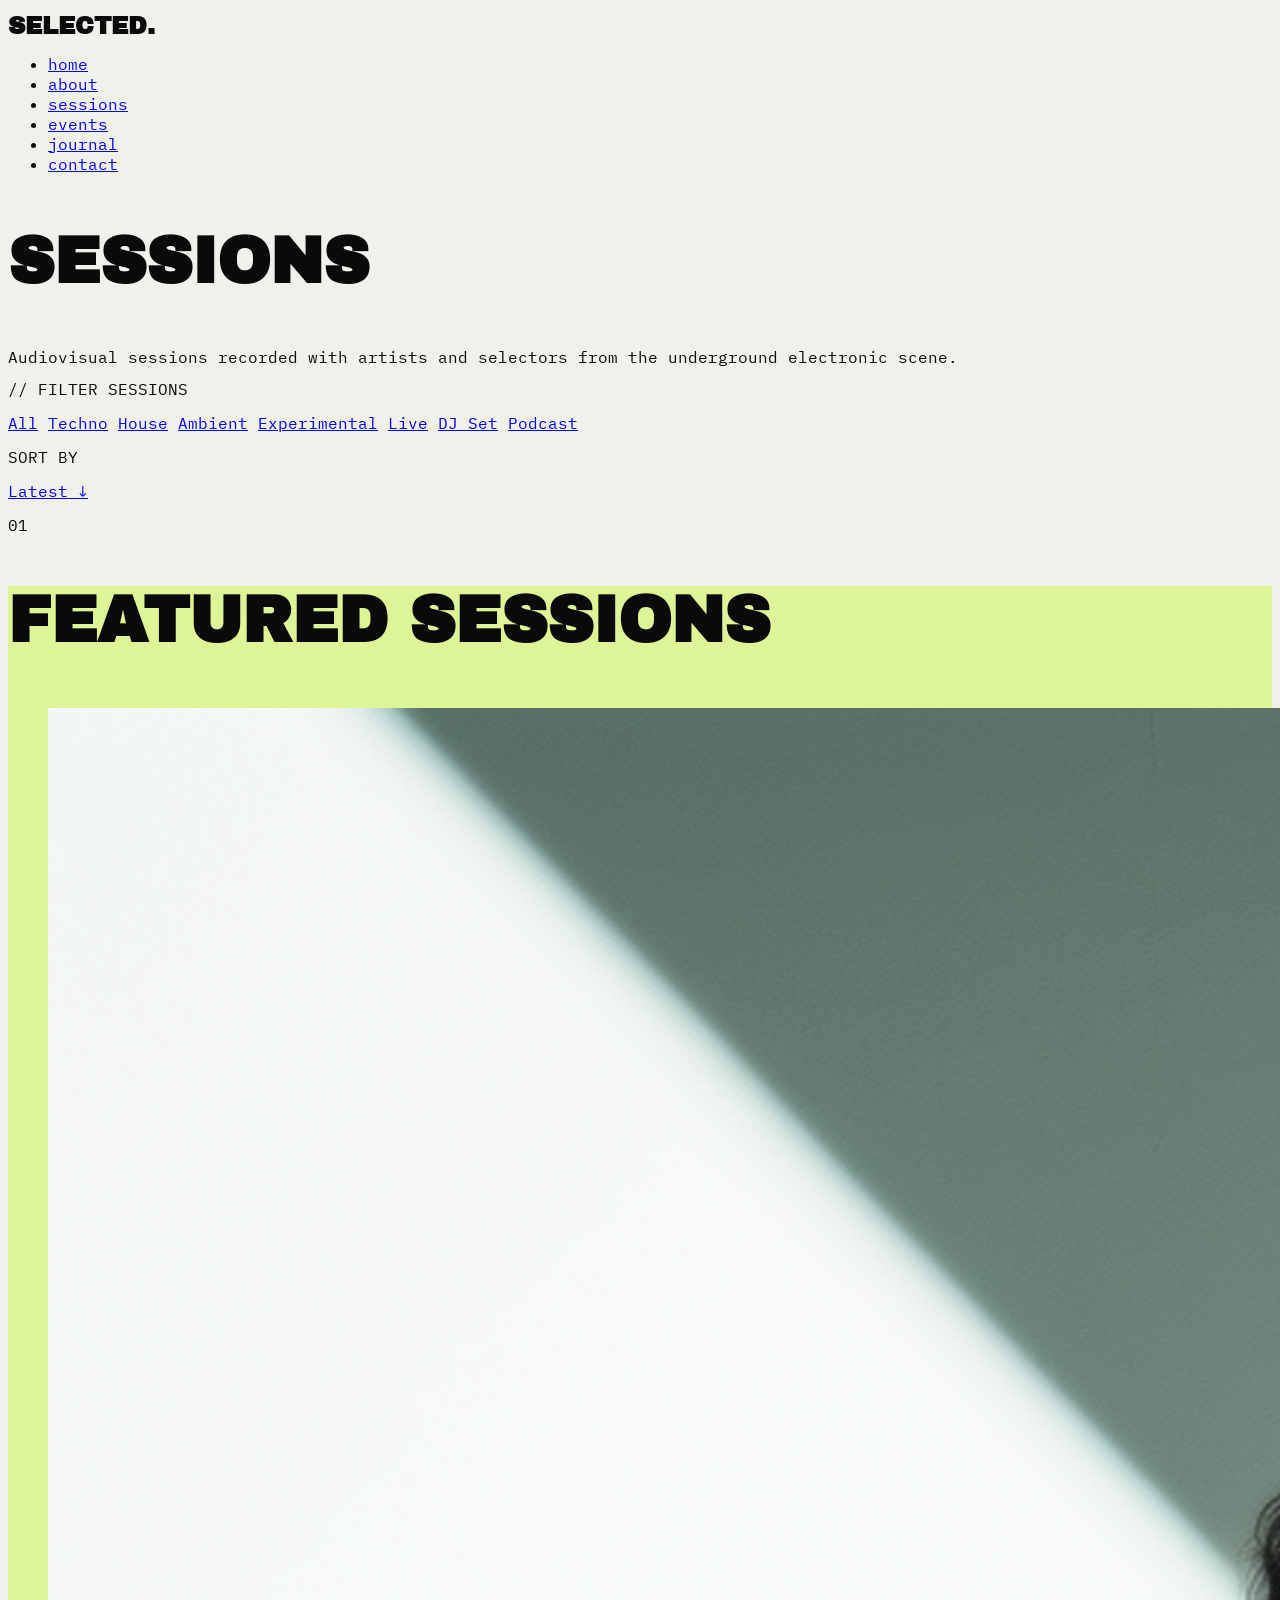
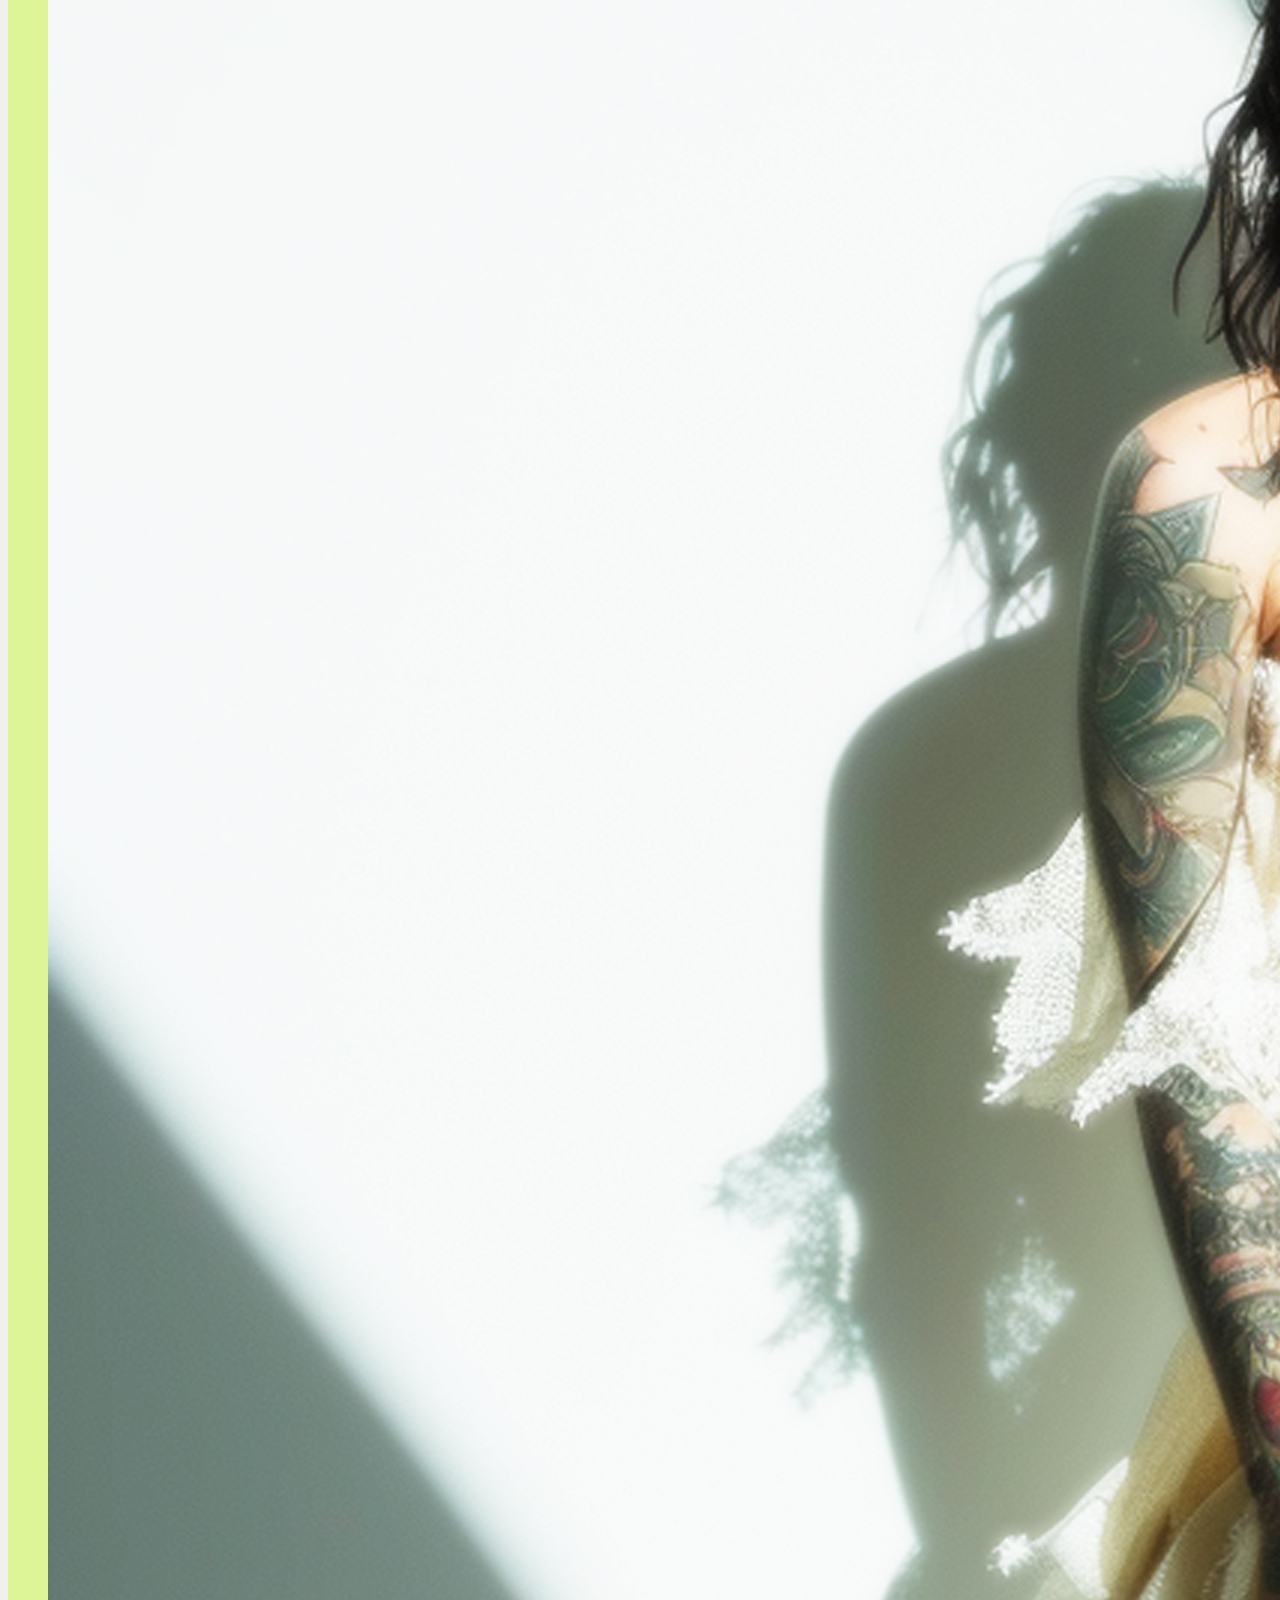
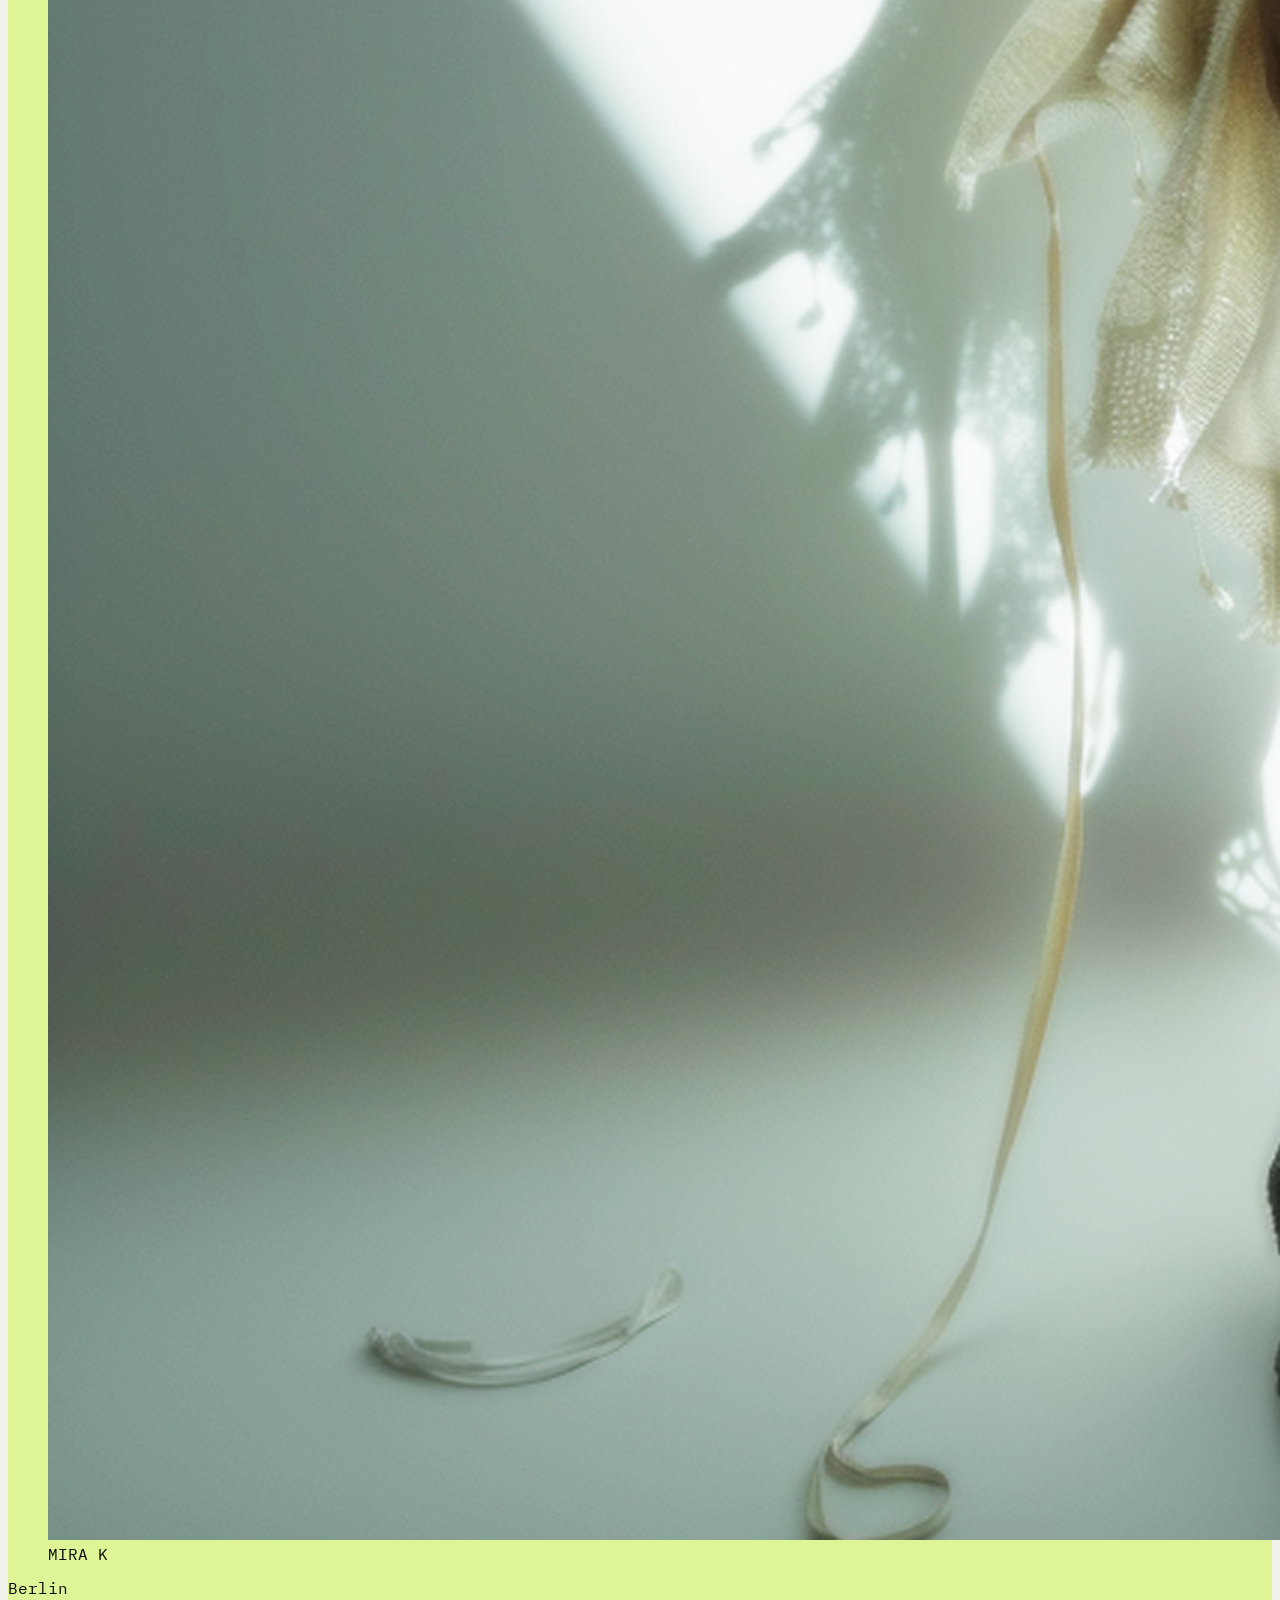
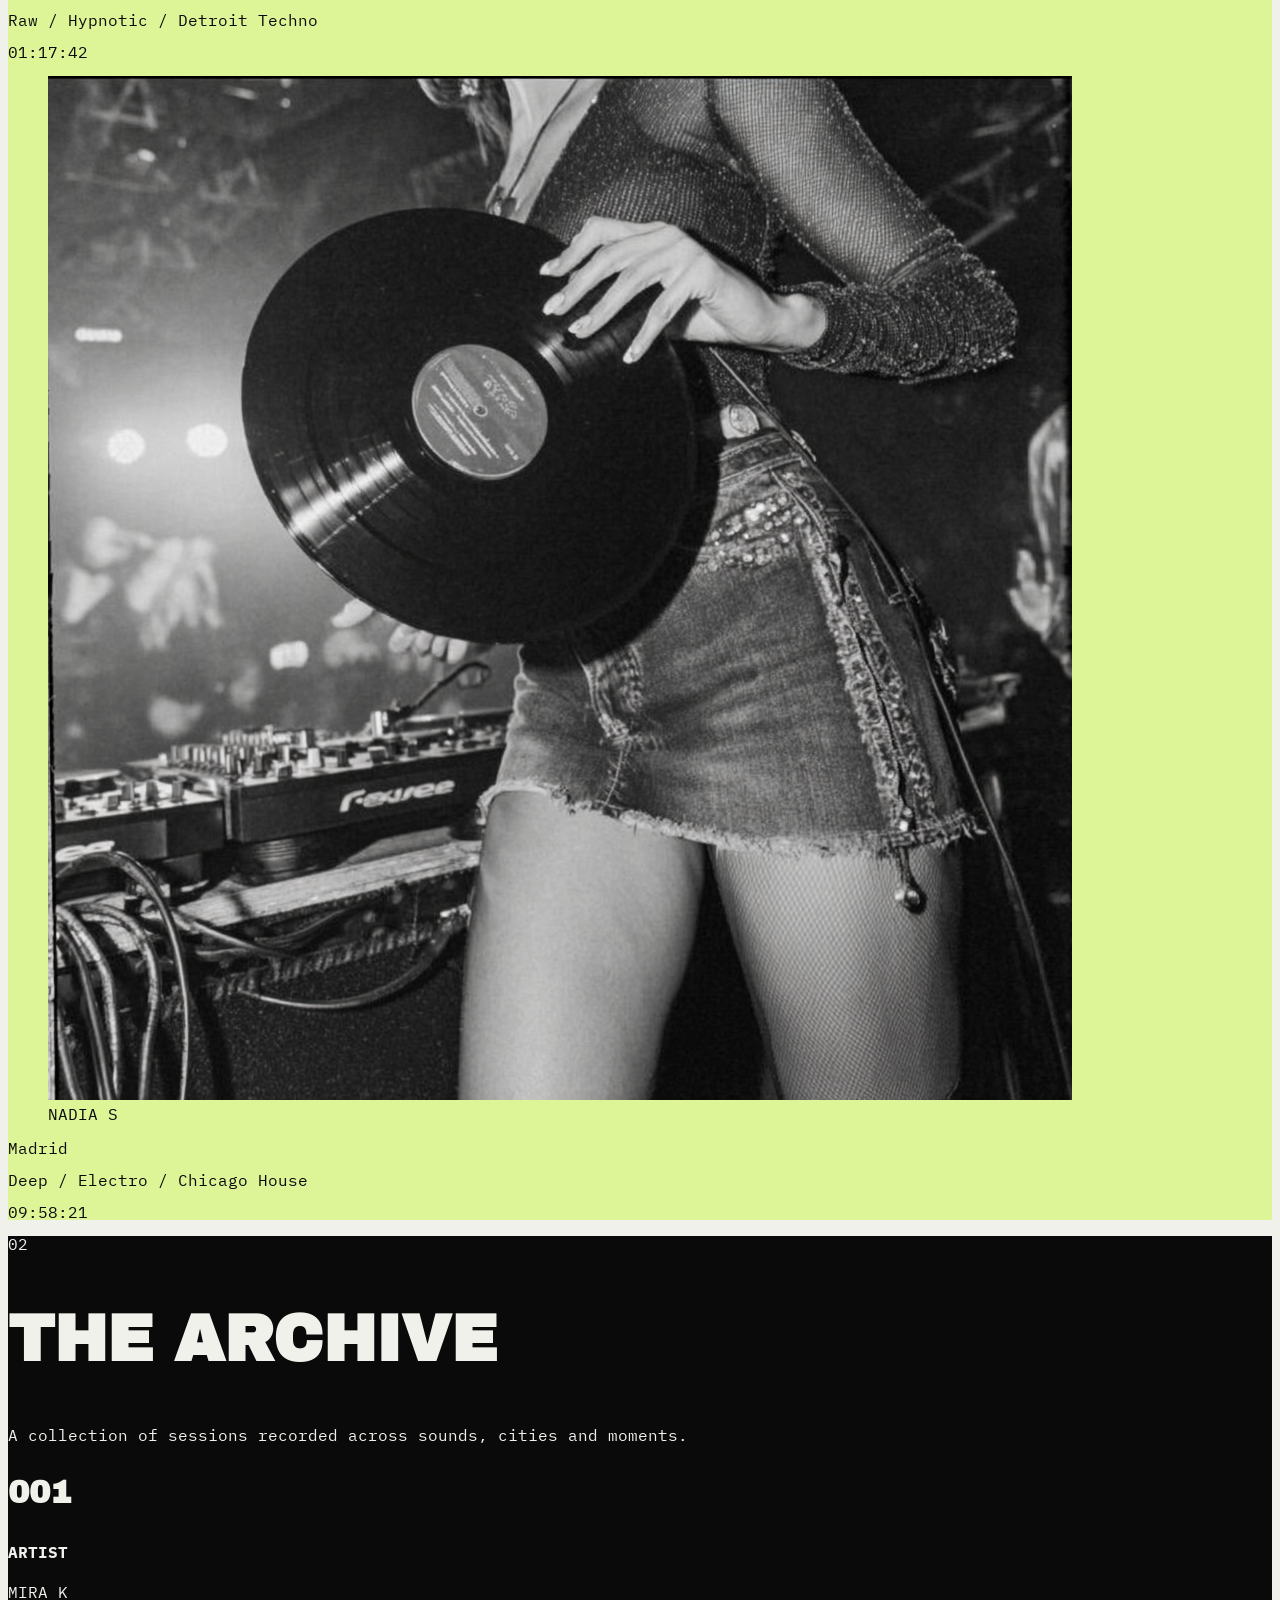
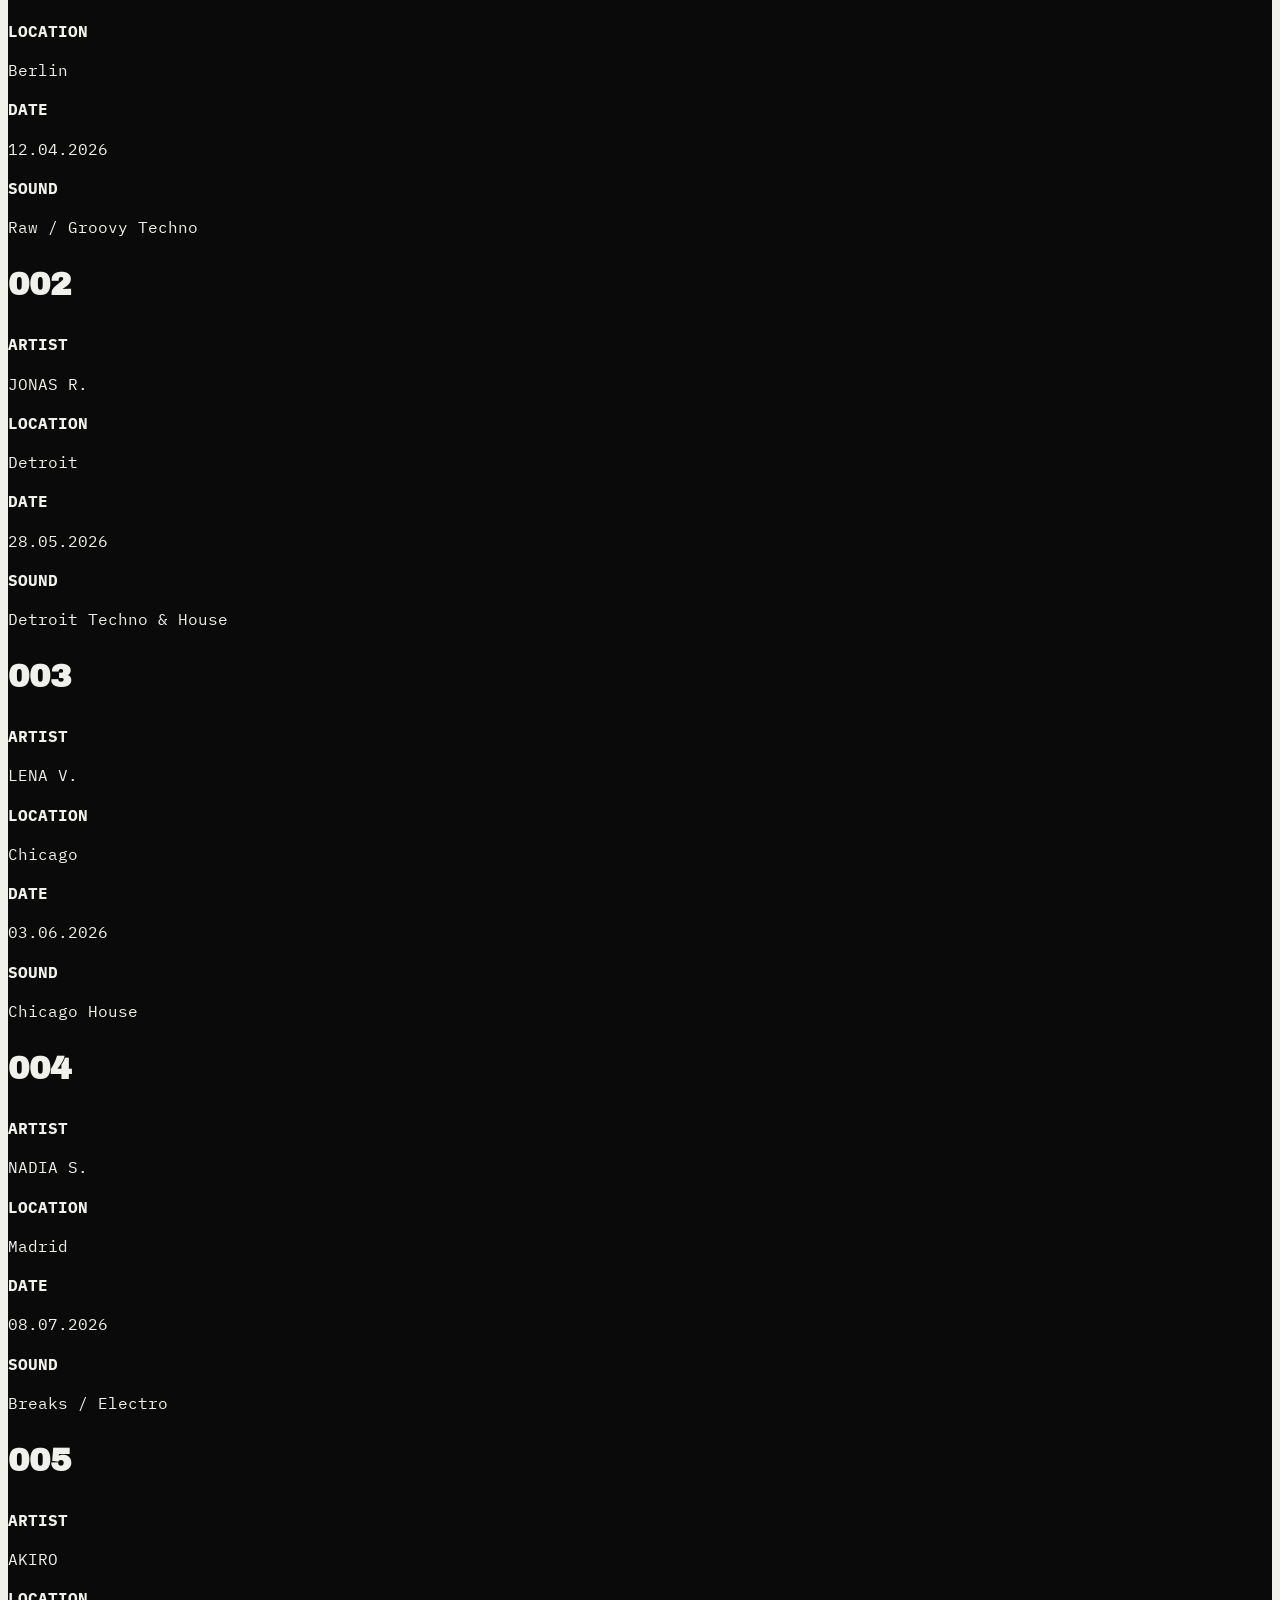
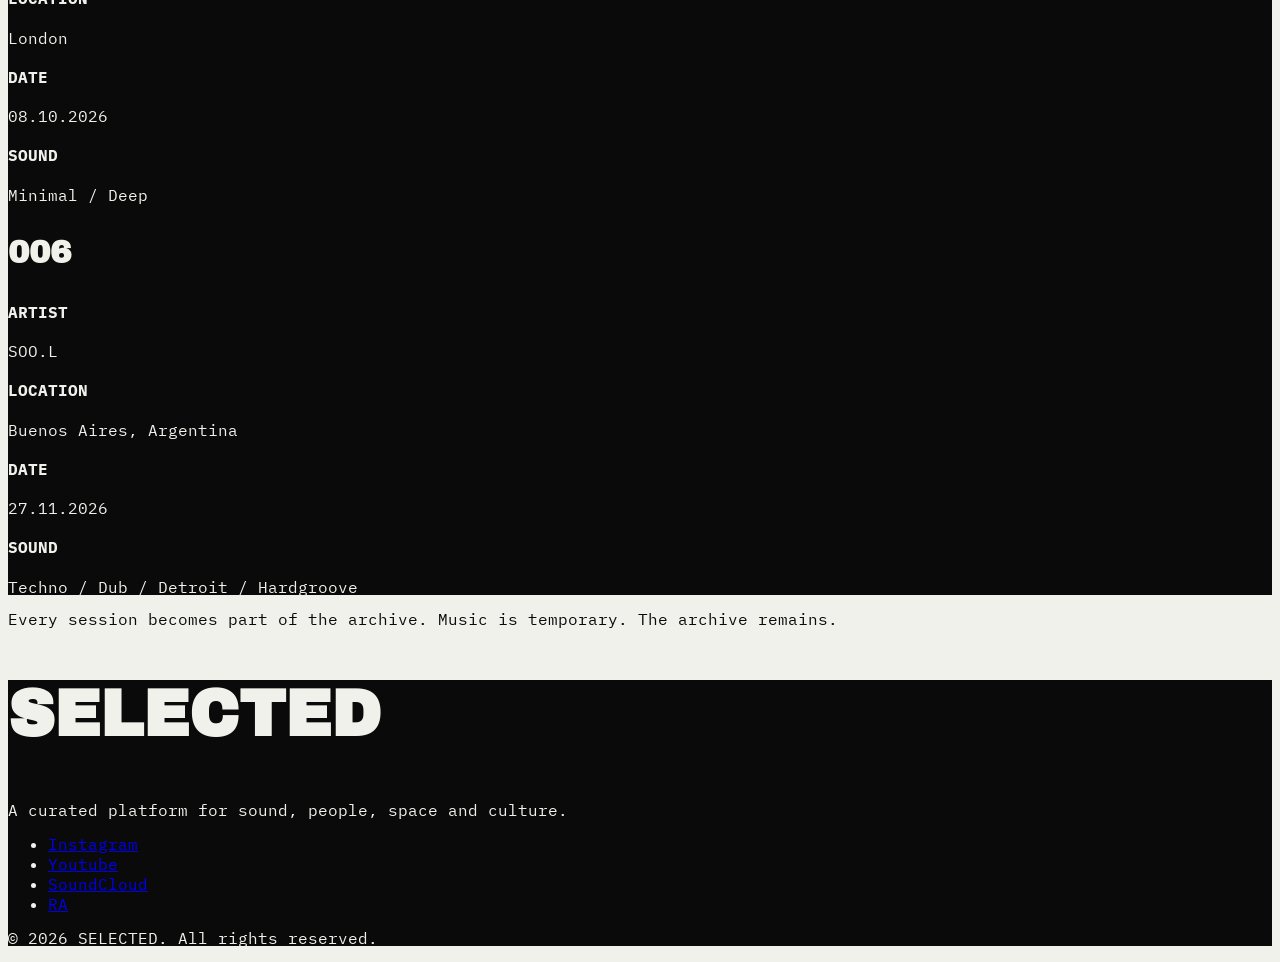
<file: SELECTED - Coderhouse/pages/sessions.html>
<!DOCTYPE html>
<html lang="en">
<head>
    <meta charset="UTF-8">
    <meta name="viewport" content="width=device-width, initial-scale=1.0">
    <link rel="stylesheet" href="../css/style.css">
    <title>SELECTED - Sessions</title>
</head>
<body>
     <header>
        <h1 class="logo-menu">SELECTED.</h1>
        <nav>
        <ul>
             <li><a href="../index.html">home</a></li>
            <li><a href="about.html">about</a></li>
            <li><a href="sessions.html">sessions</a></li>
            <li><a href="events.html">events</a></li>
            <li><a href="journal.html">journal</a></li>
            <li><a href="contact.html">contact</a></li>
        </ul>
        </nav>
    </header>
    <main>

    <h2>SESSIONS</h2>

    <p>Audiovisual sessions recorded with artists and selectors from the underground electronic scene.</p>


    <section>

        <p>// FILTER SESSIONS</p>

        <nav>
            <a href="#">All</a>
            <a href="#">Techno</a>
            <a href="#">House</a>
            <a href="#">Ambient</a>
            <a href="#">Experimental</a>
            <a href="#">Live</a>
            <a href="#">DJ Set</a>
            <a href="#">Podcast</a>
        </nav>

        <p>SORT BY</p>

        <a href="#">Latest ↓</a>


        <p>01</p>
</section>
<section class="featured-sessions-hero">
        <h2>FEATURED SESSIONS</h2>

        <article>

            <figure>
                <img src="../assets/about/mira k.jpg" alt="Mira K performing a SELECTED session">
                <figcaption>MIRA K</figcaption>
            </figure>

            <p>Berlin</p>
            <p>Raw / Hypnotic / Detroit Techno</p>
            <p>01:17:42</p>

        </article>


        <article>

            <figure>
                <img src="../assets/about/nadia s.png" alt="Nadia S performing a SELECTED session">
                <figcaption>NADIA S</figcaption>
            </figure>

            <p>Madrid</p>
            <p>Deep / Electro / Chicago House</p>
            <p>09:58:21</p>

        </article>

    </section>


    <section class="the-archive">

        <p>02</p>

        <h2>THE ARCHIVE</h2>

        <p>A collection of sessions recorded across sounds, cities and moments.</p>


        <article>

            <h3>001</h3>

            <h4>ARTIST</h4>
            <p>MIRA K</p>

            <h4>LOCATION</h4>
            <p>Berlin</p>

            <h4>DATE</h4>
            <p>12.04.2026</p>

            <h4>SOUND</h4>
            <p>Raw / Groovy Techno</p>

        </article>


        <article>

            <h3>002</h3>

            <h4>ARTIST</h4>
            <p>JONAS R.</p>

            <h4>LOCATION</h4>
            <p>Detroit</p>

            <h4>DATE</h4>
            <p>28.05.2026</p>

            <h4>SOUND</h4>
            <p>Detroit Techno & House</p>

        </article>


        <article>

            <h3>003</h3>

            <h4>ARTIST</h4>
            <p>LENA V.</p>

            <h4>LOCATION</h4>
            <p>Chicago</p>

            <h4>DATE</h4>
            <p>03.06.2026</p>

            <h4>SOUND</h4>
            <p>Chicago House</p>

        </article>


        <article>

            <h3>004</h3>

            <h4>ARTIST</h4>
            <p>NADIA S.</p>

            <h4>LOCATION</h4>
            <p>Madrid</p>

            <h4>DATE</h4>
            <p>08.07.2026</p>

            <h4>SOUND</h4>
            <p>Breaks / Electro</p>

        </article>


        <article>

            <h3>005</h3>

            <h4>ARTIST</h4>
            <p>AKIRO</p>

            <h4>LOCATION</h4>
            <p>London</p>

            <h4>DATE</h4>
            <p>08.10.2026</p>

            <h4>SOUND</h4>
            <p>Minimal / Deep</p>

        </article>


        <article>

            <h3>006</h3>

            <h4>ARTIST</h4>
            <p>SOO.L</p>

            <h4>LOCATION</h4>
            <p>Buenos Aires, Argentina</p>

            <h4>DATE</h4>
            <p>27.11.2026</p>

            <h4>SOUND</h4>
            <p>Techno / Dub / Detroit / Hardgroove</p>

        </article>

    </section>

    <section>
        <p>Every session becomes part of the archive. Music is temporary. The archive remains.</p>
    </section>
</main>
    <footer>
        <h2>SELECTED</h2>
        <p>A curated platform for sound, people, space and culture.</p>
        <ul>
        <li><a href="https://www.instagram.com">Instagram</a></li>
        <li><a href="https://www.youtube.com">Youtube</a></li>
        <li><a href="https://www.soundcloud.com">SoundCloud</a></li>
        <li><a href="https://www.ra.co">RA</a></li>
        </ul>
        <p>© 2026 SELECTED. All rights reserved.</p>
    </footer>
</body>
</html>
</file>
<file: SELECTED - Coderhouse/css/style.css>
@import url('https://fonts.googleapis.com/css2?family=Archivo+Black&family=IBM+Plex+Mono:ital,wght@0,100;0,200;0,300;0,400;0,500;0,600;0,700;1,100;1,200;1,300;1,400;1,500;1,600;1,700&display=swap');
/* GENERAL */
body {
    background-color: #F1F1EC;
    color: #0A0A0A;
    font-family: "IBM Plex Mono", monospace;
    font-weight: 400;
    font-style: normal;
}

footer {
    background-color: #0A0A0A;
    color: #F1F1EC;
}

/* TIPOGRAFÍA */

h1 {
  font-family: "Archivo Black", sans-serif;
  font-size: 8rem;
  line-height: 0.9;
}

h2 {
  font-family: "Archivo Black", sans-serif;
  font-size: 4rem;
}

h3{
  font-family: "Archivo Black", sans-serif;
  font-size: 2rem; 
}

p{
  font-family: "IBM Plex Mono", monospace;
  font-size: 1rem; 
   line-height: 1;
}

/* INDEX */


/* LOGO MENU */
.logo-menu{
    font-size: 1.5rem;
}

/* SECCIÓN 1 - About */
.selected-hero{
    background-color: #DDF497; 
    color: #0A0A0A;
}
/* SECCIÓN THE ART OF SELECTION */
.the-art-of-selection {
    background-color: #0A0A0A;
    color: #F1F1EC;
}

/* SECCIÓN 2 - LATEST SESSIONS */
.latest-selections{
    background-color: #0A0A0A;
}

/* SECCIÓN 5 - WHAT WE SELECT */
.next-selection {
    background-color:#DDF497;
    color:#0A0A0A;
}

/* ABOUT */
.the-art-of-selection {
    background-color: #0A0A0A;
    color: #F1F1EC;
}

.what-we-do {
    background-color: #0A0A0A;
    color: #F1F1EC;
}

.what-is-selected {
    background-color: #DDF497;
    color:#0A0A0A;
}

/* SESSIONS */
.featured-sessions-hero{
    background-color: #DDF497;
    color:#0A0A0A;
}

.the-archive {
    background-color: #0A0A0A;
    color: #F1F1EC;
}

/* JOURNAL */

.journal-hero {
    background-color: #0A0A0A;
    color: #F1F1EC;
}

/* EVENTS */

.events-hero{
    background-color: #F15A9A;
    color: #0A0A0A;

}

.events-list a {
    color: #F15A9A;
}

/* CONTACT */
.selected-letter{
    background-color: #DDF497;
    color: #0A0A0A;
}
</file>
